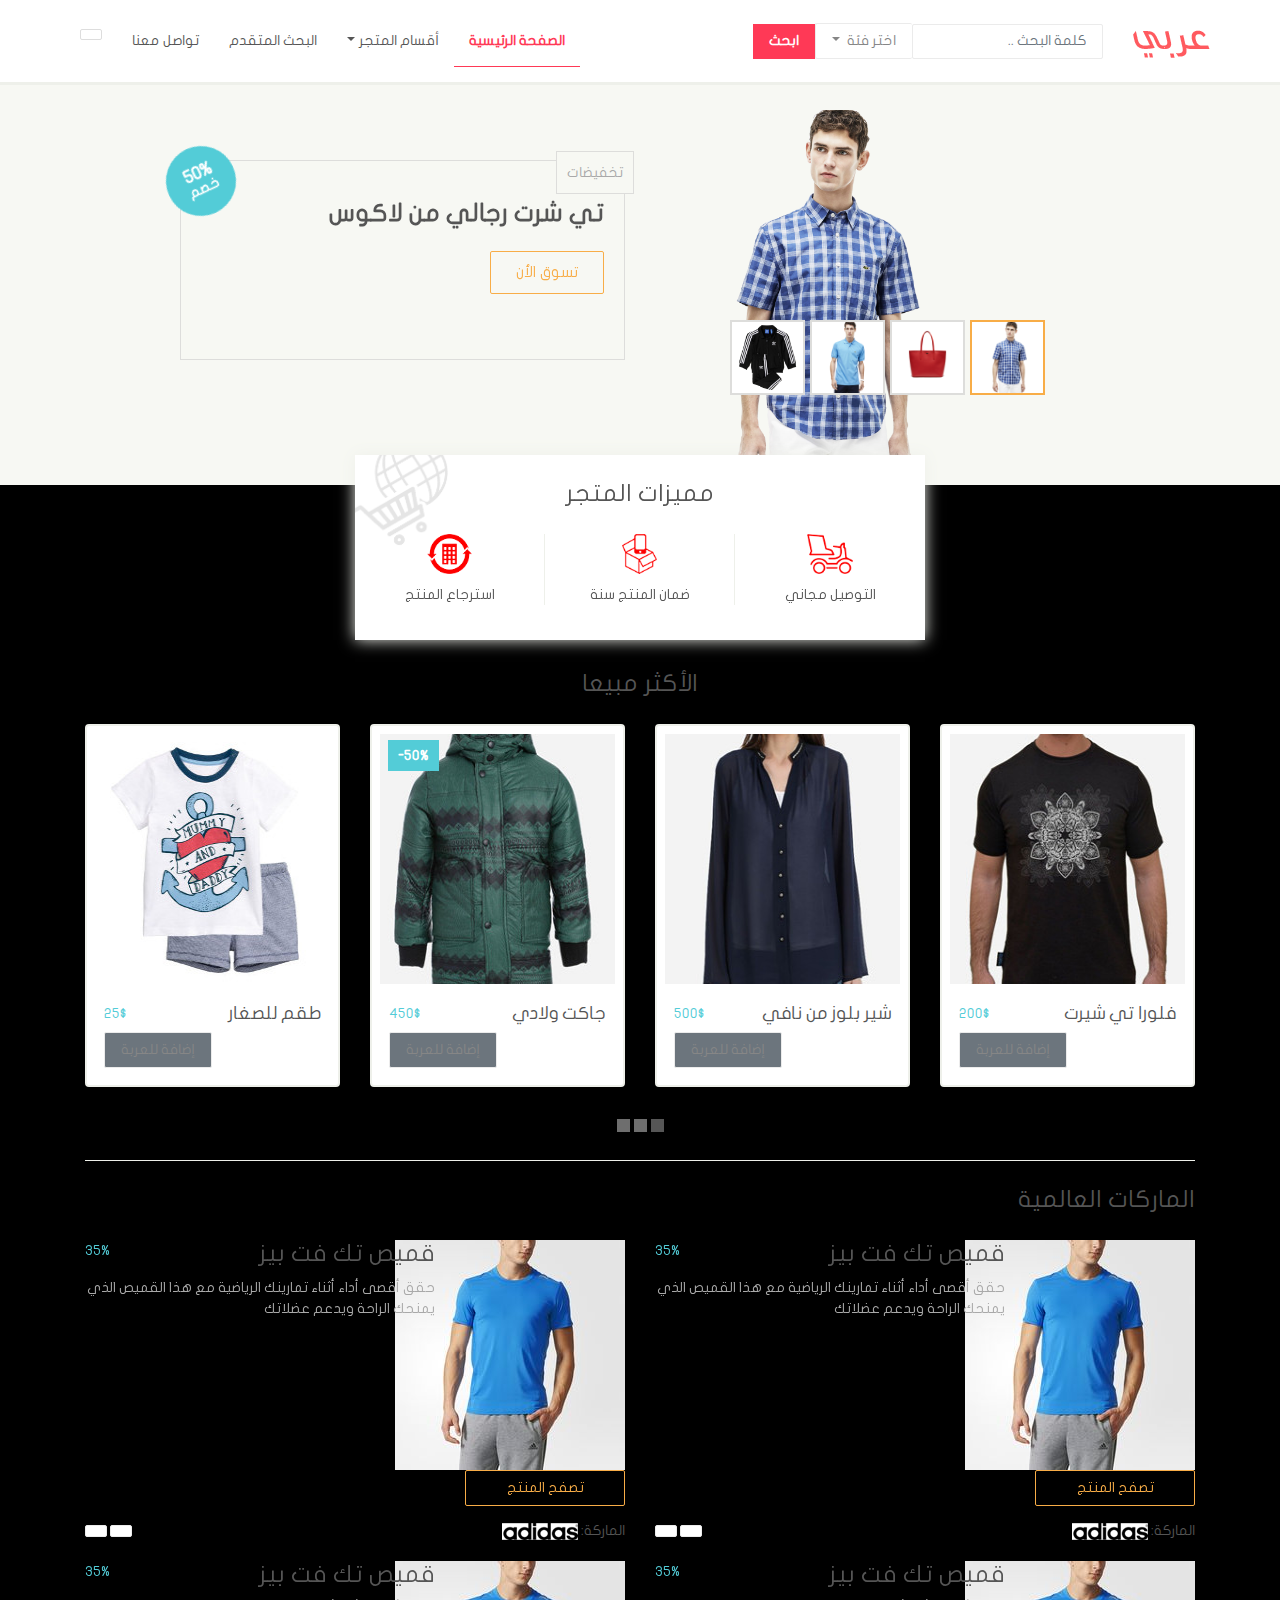
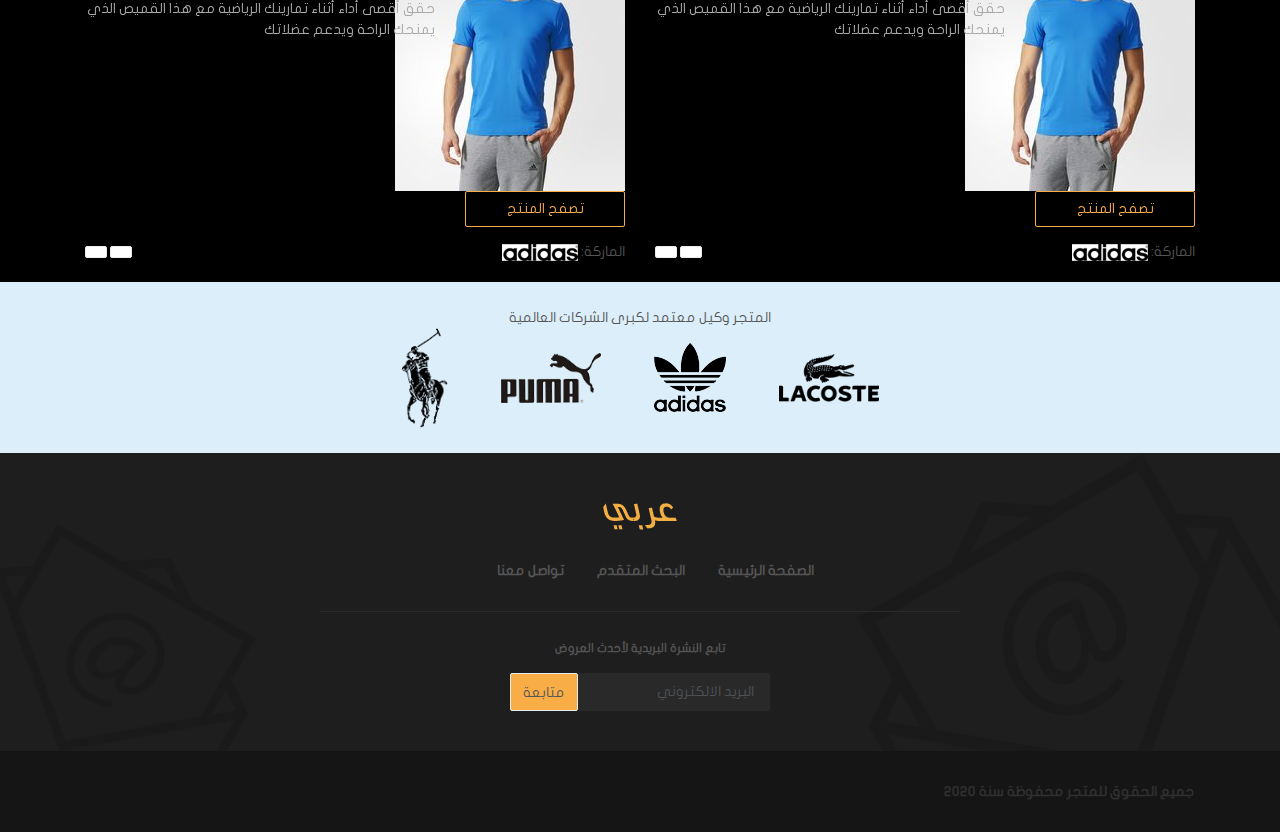
<file: index.html>
<!DOCTYPE html> <html lang="en" dir="rtl"> <head> <meta charset="UTF-8"> <meta http-equiv="X-UA-Compatible" content="IE=edge"> <meta name="viewport" content="width=device-width,initial-scale=1"> <title>متجر عربي</title> <script type="text/html" src="{require('index.js')}"></script> <script defer src="main.js"></script><link href="css/style.css" rel="stylesheet"></head> <body> <div class="container-fluid"> <div class="row"> <nav class="navbar custom-navbar navbar-expand-lg"> <div class="container"> <div class="navbar-header"> <button class="navbar-toggler btn btn-icon collapsed" data-toggle="collapse" data-target="#navbar-collapsed-menu"> <i class="fas fa-bars"></i> </button> <a href="./checkout.html" class="navbar-toggler btn btn-icon"> <i class="fas fa-shopping-cart"></i> </a> <a href="." class="navbar-brand"> <img src="images/logo.png" alt="متجر عربي"> </a> </div> <form class="form-inline" action="search.html" method="GET"> <input class="form-control custom-form-control" type="search" placeholder="كلمة البحث .."> <div class="dropdown categories"> <a class="nav-link dropdown-toggle custom-btn" href="#" id="navbarDropdown" role="button" data-toggle="dropdown" aria-expanded="false"> اختر فئة </a> <ul class="dropdown-menu dropdown-menu-right custom-dropdown-menu"> <li> <div class="checkbox"> <label> <input type="checkbox" name="search-category" value="men"> رجالي </label> </div> </li> <li> <div class="checkbox"> <label> <input type="checkbox" name="search-category" value="women"> نسائي </label> </div> </li> <li> <div class="checkbox"> <label> <input type="checkbox" name="search-category" value="kids"> أطفال </label> </div> </li> </ul> </div> <button class="btn search-btn" type="submit">ابحث</button> </form> <div class="collapse navbar-collapse" id="navbar-collapsed-menu"> <ul class="navbar-nav mr-auto"> <li class="nav-item active"> <a class="nav-link" href="./index.html">الصفحة الرئيسية</a> </li> <li class="nav-item dropdown"> <a class="nav-link dropdown-toggle" href="#" id="navbarDropdown" role="button" data-toggle="dropdown" aria-expanded="false">أقسام المتجر</a> <ul class="dropdown-menu custom-dropdown-menu dropdown-menu-right"> <li> <a class="dropdown-item" href="#">رجالي</a> </li> <li> <a class="dropdown-item" href="#">نسائي</a> </li> <li> <a class="dropdown-item" href="#">أطفال</a> </li> </ul> </li> <li class="nav-item"> <a class="nav-link" href="./search.html">البحث المتقدم</a> </li> <li class="nav-item"> <a class="nav-link" href="./contact.html">تواصل معنا</a> </li> <li class="d-none d-lg-block"> <a href="checkout.html" id="btn-shopping-cart" class="btn custom-btn btn-icon" title="عربة الشراء" data-toggle="tooltip" data-placement="bottom"> <i class="fas fa-shopping-cart"></i> </a> </li> </ul> </div> </div> </nav> </div> <div class="row carousel-row"> <div class="col-12"> <div id="carousel-featured" class="carousel slide" data-ride="carousel"> <div class="carousel-inner"> <div class="carousel-item active"> <div class="container"> <div class="row"> <div class="col-12 col-md-4 offset-lg-2 text-center"> <img src="images/lacoste_1.png" alt=" تي شيرت رجالي من لاكوس"> </div> <div class="col-12 col-lg-5 col-md-8"> <div class="product-details"> <div class="sale large"> 50% <span>خصم</span> </div> <div class="product-category">تخفيضات</div> <h1>تي شرت رجالي من لاكوس</h1> <a href="product.html" class="btn btn-lg custom-btn custom-btn-primary">تسوق الأن</a> </div> </div> </div> </div> </div> <div class="carousel-item"> <div class="container"> <div class="row"> <div class="col-12 col-md-4 offset-lg-2 text-center"> <img src="images/lacoste_2.png" alt="حقيبة شانتاكو نسائية"> </div> <div class="col-12 col-lg-5 col-md-8"> <div class="product-details"> <div class="product-category">نسائي</div> <h1>حقيبة شانتاكو نسائية</h1> <a href="product.html" class="btn btn-lg custom-btn custom-btn-primary">تسوق الأن</a> </div> </div> </div> </div> </div> <div class="carousel-item"> <div class="container"> <div class="row"> <div class="col-12 col-md-4 offset-lg-2 text-center"> <img src="images/lacoste_3.png" alt="تي شيرت بولو"> </div> <div class="col-12 col-lg-5 col-md-8"> <div class="product-details"> <div class="product-category">الأكثر مبيعا</div> <h1>تي شرت بولو</h1> <a href="product.html" class="btn btn-lg custom-btn custom-btn-primary">تسوق الأن</a> </div> </div> </div> </div> </div> <div class="carousel-item"> <div class="container"> <div class="row"> <div class="col12 col-md-4 offset-lg-2 text-center"> <img src="images/adidas_3.png" alt="بدلة فايربرد الرياضية"> </div> <div class="col-12 col-lg-5 col-md-8"> <div class="product-details"> <div class="product-category">أطفال</div> <h1>بدلة فايربر الرياضية</h1> <a href="product.html" class="btn btn-lg custom-btn custom-btn-primary">تسوق الأن</a> </div> </div> </div> </div> </div> </div> <div class="carousel-indicators custom-carousel-indicators-primary d-none d-md-block"> <img src="images/lacoste_1.png" alt="تي شيرت رجالي من لاكوست" data-target="#carousel-featured" data-slide-to="0" class="active"> <img src="images/lacoste_2.png" alt="حقيبة شاكنو نسائية" data-target="#carousel-featured" data-slide-to="1"> <img src="images/lacoste_3.png" alt="تي شيرت رجالي من بولو" data-target="#carousel-featured" data-slide-to="2"> <img src="images/adidas_3.png" alt="بدلة فايريد الرياضية" data-target="#carousel-featured" data-slide-to="3"> </div> <a href="#carousel-featuerd" class="carousel-control-prev" role="button" data-slide="prev"> <i class="fas fa-chevron-right fa-2x"></i> </a> <a href="#carousel-featuerd" class="carousel-control-next" role="button" data-slide="next"> <i class="fas fa-chevron-left fa-2x"></i> </a> </div> </div> </div> <div class="container"> <div class="row"> <div id="store-features" class="col-12 col-md-8 offset-md-2 col-lg-6 offset-lg-3"> <h3 class="text-center custom-heading"> مميزات المتجر </h3> <div class="row"> <div class="col-4 text-center feature"> <img src="images/feature_1.png" alt="التوصيل المجاني"> <div>التوصيل مجاني</div> </div> <div class="col-4 text-center feature"> <img src="images/feature_2.png" alt="ضمان المنتج سنة"> <div>ضمان المنتج سنة</div> </div> <div class="col-4 text-center feature"> <img src="images/feature_3.png" alt="استرجاع المنتج"> <div>استرجاع المنتج</div> </div> </div> </div> </div> </div> <div class="row"> <div class="container"> <h3 class="text-center custom-heading"> الأكثر مبيعا </h3> <div id="carousel-most-sold" class="carousel slide" data-ride="carousel"> <div class="carousel-inner"> <div class="carousel-item active"> <div class="row"> <div class="col-lg-3 col-md-4"> <div class="card custom-thumbnail"> <div class="overlay"> <button class="btn btn-secondary custom-btn add-cart-btn"> إضافة للعربة <i class="fas fa-cart-plus"></i> </button> </div> <img src="images/most_sold_2.jpg" width="200" height="300" alt="فلورا تي شيرت"> <div class="card-body"> <div class="clearfix"> <h4 class="float-right">فلورا تي شيرت</h4> <div class="price float-left"> 200$ </div> </div> <div class="rating"> <i class="fas fa-star active"></i> <i class="fas fa-star active"></i> <i class="fas fa-star active"></i> <i class="fas fa-star"></i> <i class="fas fa-star"></i> </div> <div class="clearfix"> <button class="float-left btn btn-secondary custom-btn add-cart-btn d-none d-lg-block"> إضافة للعربة <i class="fas fa-cart-plus"></i> </button> </div> </div> </div> </div> <div class="col-lg-3 col-md-4"> <div class="card custom-thumbnail"> <div class="overlay"> <button class="btn btn-secondary custom-btn add-cart-btn"> إضافة للعربة <i class="fas fa-cart-plus"></i> </button> </div> <img src="images/most_sold_1.jpg" width="200" height="300" alt="شير بلوز من نافي"> <div class="card-body"> <div class="clearfix"> <h4 class="float-right">شير بلوز من نافي</h4> <div class="price float-left"> 500$ </div> </div> <div class="rating"> <i class="fas fa-star active"></i> <i class="fas fa-star active"></i> <i class="fas fa-star active"></i> <i class="fas fa-star active"></i> <i class="fas fa-star"></i> </div> <div class="clearfix"> <button class="float-left btn btn-secondary custom-btn add-cart-btn d-none d-lg-block"> إضافة للعربة <i class="fas fa-cart-plus"></i> </button> </div> </div> </div> </div> <div class="col-lg-3 col-md-4"> <div class="card custom-thumbnail"> <div class="sale">50%</div> <div class="overlay"> <button class="btn btn-secondary custom-btn add-cart-btn"> إضافة للعربة <i class="fas fa-cart-plus"></i> </button> </div> <img src="images/most_sold_3.jpg" width="200" height="300" alt="جاكت ولادي"> <div class="card-body"> <div class="clearfix"> <h4 class="float-right">جاكت ولادي</h4> <div class="price float-left"> 450$ </div> </div> <div class="rating"> <i class="fas fa-star active"></i> <i class="fas fa-star active"></i> <i class="fas fa-star"></i> <i class="fas fa-star"></i> <i class="fas fa-star"></i> </div> <div class="clearfix"> <button class="float-left btn btn-secondary custom-btn add-cart-btn d-none d-lg-block"> إضافة للعربة <i class="fas fa-cart-plus"></i> </button> </div> </div> </div> </div> <div class="col-lg-3 col-md-4 d-none d-md-block"> <div class="card custom-thumbnail"> <div class="overlay"> <button class="btn btn-secondary custom-btn add-cart-btn"> إضافة للعربة <i class="fas fa-cart-plus"></i> </button> </div> <img src="images/hm_3.jpg" width="200" height="300" alt="طقم للصغار"> <div class="card-body"> <div class="clearfix"> <h4 class="float-right">طقم للصغار</h4> <div class="price float-left"> 25$ </div> </div> <div class="rating"> <i class="fas fa-star active"></i> <i class="fas fa-star"></i> <i class="fas fa-star"></i> <i class="fas fa-star"></i> <i class="fas fa-star"></i> </div> <div class="clearfix"> <button class="float-left btn btn-secondary custom-btn add-cart-btn d-none d-lg-block"> إضافة للعربة <i class="fas fa-cart-plus"></i> </button> </div> </div> </div> </div> </div> </div> <div class="carousel-item"> <div class="row"> <div class="col-lg-3 col-md-4"> <div class="card custom-thumbnail"> <div class="overlay"> <button class="btn btn-secondary custom-btn add-cart-btn"> إضافة للعربة <i class="fas fa-cart-plus"></i> </button> </div> <img src="images/puma_1.jpg" width="200" height="300" alt="حذاء سويدي رياضي"> <div class="card-body"> <div class="clearfix"> <h4 class="float-right">حذاء سويدي رياضي</h4> <div class="price float-left"> 75$ </div> </div> <div class="rating"> <i class="fas fa-star active"></i> <i class="fas fa-star active"></i> <i class="fas fa-star active"></i> <i class="fas fa-star"></i> <i class="fas fa-star"></i> </div> <div class="clearfix"> <button class="float-left btn btn-secondary custom-btn add-cart-btn d-none d-lg-block"> إضافة للعربة <i class="fas fa-cart-plus"></i> </button> </div> </div> </div> </div> <div class="col-lg-3 col-md-4"> <div class="card custom-thumbnail"> <div class="overlay"> <button class="btn btn-secondary custom-btn add-cart-btn"> إضافة للعربة <i class="fas fa-cart-plus"></i> </button> </div> <img src="images/adidas_4.jpg" width="200" height="300" alt="تي شيرت التيميت"> <div class="card-body"> <div class="clearfix"> <h4 class="float-right">تي شيرت التيميت </h4> <div class="price float-left"> 200$ </div> </div> <div class="rating"> <i class="fas fa-star active"></i> <i class="fas fa-star active"></i> <i class="fas fa-star active"></i> <i class="fas fa-star active"></i> <i class="fas fa-star"></i> </div> <div class="clearfix"> <button class="float-left btn btn-secondary custom-btn add-cart-btn d-none d-lg-block"> إضافة للعربة <i class="fas fa-cart-plus"></i> </button> </div> </div> </div> </div> <div class="col-lg-3 col-md-4"> <div class="card custom-thumbnail"> <div class="overlay"> <button class="btn btn-secondary custom-btn add-cart-btn"> إضافة للعربة <i class="fas fa-cart-plus"></i> </button> </div> <img src="images/lacoste_1.jpg" width="200" height="300" alt="تي شيرت رجالي "> <div class="card-body"> <div class="clearfix"> <h4 class="float-right">تي شيرت رجالي</h4> <div class="price float-left"> 50$ </div> </div> <div class="rating"> <i class="fas fa-star active"></i> <i class="fas fa-star active"></i> <i class="fas fa-star"></i> <i class="fas fa-star"></i> <i class="fas fa-star"></i> </div> <div class="clearfix"> <button class="float-left btn btn-secondary custom-btn add-cart-btn d-none d-lg-block"> إضافة للعربة <i class="fas fa-cart-plus"></i> </button> </div> </div> </div> </div> <div class="col-lg-3 col-md-4 d-none d-md-block"> <div class="card custom-thumbnail"> <div class="overlay"> <button class="btn btn-secondary custom-btn add-cart-btn"> إضافة للعربة <i class="fas fa-cart-plus"></i> </button> </div> <img src="images/hm_2.jpg" width="200" height="300" alt="توب بناتي مرقش"> <div class="card-body"> <div class="clearfix"> <h4 class="float-right">توب بناتي مرقش</h4> <div class="price float-left"> 20$ </div> </div> <div class="rating"> <i class="fas fa-star active"></i> <i class="fas fa-star"></i> <i class="fas fa-star"></i> <i class="fas fa-star"></i> <i class="fas fa-star"></i> </div> <div class="clearfix"> <button class="float-left btn btn-secondary custom-btn add-cart-btn d-none d-lg-block"> إضافة للعربة <i class="fas fa-cart-plus"></i> </button> </div> </div> </div> </div> </div> </div> <div class="carousel-item"> <div class="row"> <div class="col-lg-3 col-md-4"> <div class="card custom-thumbnail"> <div class="overlay"> <button class="btn btn-secondary custom-btn add-cart-btn"> إضافة للعربة <i class="fas fa-cart-plus"></i> </button> </div> <img src="images/polo_2.jpg" width="200" height="300" alt="قميص سترتش فت"> <div class="card-body"> <div class="clearfix"> <h4 class="float-right">قميص شترتش فت</h4> <div class="price float-left"> 100$ </div> </div> <div class="rating"> <i class="fas fa-star active"></i> <i class="fas fa-star active"></i> <i class="fas fa-star active"></i> <i class="fas fa-star"></i> <i class="fas fa-star"></i> </div> <div class="clearfix"> <button class="float-left btn btn-secondary custom-btn add-cart-btn d-none d-lg-block"> إضافة للعربة <i class="fas fa-cart-plus"></i> </button> </div> </div> </div> </div> <div class="col-lg-3 col-md-4"> <div class="card custom-thumbnail"> <div class="overlay"> <button class="btn btn-secondary custom-btn add-cart-btn"> إضافة للعربة <i class="fas fa-cart-plus"></i> </button> </div> <img src="images/adidas_2.jpg" width="200" height="300" alt="حذاء بيور بوست"> <div class="card-body"> <div class="clearfix"> <h4 class="float-right">حذاء بيور بوست</h4> <div class="price float-left"> 150$ </div> </div> <div class="rating"> <i class="fas fa-star active"></i> <i class="fas fa-star active"></i> <i class="fas fa-star active"></i> <i class="fas fa-star active"></i> <i class="fas fa-star"></i> </div> <div class="clearfix"> <button class="float-left btn btn-secondary custom-btn add-cart-btn d-none d-lg-block"> إضافة للعربة <i class="fas fa-cart-plus"></i> </button> </div> </div> </div> </div> <div class="col-lg-3 col-md-4"> <div class="card custom-thumbnail"> <div class="overlay"> <button class="btn btn-secondary custom-btn add-cart-btn"> إضافة للعربة <i class="fas fa-cart-plus"></i> </button> </div> <img src="images/polo_1.jpg" width="200" height="300" alt="قميص سليم فت"> <div class="card-body"> <div class="clearfix"> <h4 class="float-right">قميص سليم فت</h4> <div class="price float-left"> 85$ </div> </div> <div class="rating"> <i class="fas fa-star active"></i> <i class="fas fa-star active"></i> <i class="fas fa-star"></i> <i class="fas fa-star"></i> <i class="fas fa-star"></i> </div> <div class="clearfix"> <button class="float-left btn btn-secondary custom-btn add-cart-btn d-none d-lg-block"> إضافة للعربة <i class="fas fa-cart-plus"></i> </button> </div> </div> </div> </div> <div class="col-lg-3 col-md-4 d-none d-md-block"> <div class="card custom-thumbnail"> <div class="overlay"> <button class="btn btn-secondary custom-btn add-cart-btn"> إضافة للعربة <i class="fas fa-cart-plus"></i> </button> </div> <img src="images/lacoste_2.jpg" width="200" height="300" alt="حقيبة شانتاكو"> <div class="card-body"> <div class="clearfix"> <h4 class="float-right">حقيبة شانتاكو</h4> <div class="price float-left"> 200$ </div> </div> <div class="rating"> <i class="fas fa-star active"></i> <i class="fas fa-star"></i> <i class="fas fa-star"></i> <i class="fas fa-star"></i> <i class="fas fa-star"></i> </div> <div class="clearfix"> <button class="float-left btn btn-secondary custom-btn add-cart-btn d-none d-lg-block"> إضافة للعربة <i class="fas fa-cart-plus"></i> </button> </div> </div> </div> </div> </div> </div> </div> <ol class="carousel-indicators custom-carousel-indicators"> <li data-target="#carousel-most-sold" data-slide-to="0" class="active"></li> <li data-target="#carousel-most-sold" data-slide-to="1"></li> <li data-target="#carousel-most-sold" data-slide-to="2"></li> </ol> </div> </div> </div> <div id="row-brands"> <div class="container"> <h3 class="custom-heading"> الماركات العالمية </h3> <div class="row"> <div class="col-12 col-md-6 brand-products"> <div class="custom-pane"> <div id="carousel-brand-adidas" class="carousel slide" data-slide="carousel"> <div class="carousel-inner"> <div class="carousel-item active"> <div class="row"> <div class="col-lg-4"> <img src="images/adidas_1.jpg" alt="قميص تك فت بيز" class="product-image d-none d-lg-block"> <a href="product.html" class="btn custom-btn custom-btn-primary btn-block"> تصفح المنتج </a> </div> <div class="col-lg-8 product-details"> <div class="clearfix"> <div class="float-right"> <h4>قميص تك فت بيز</h4> </div> <div class="float-left price"> 35% </div> </div> <p class="custom-text-muted"> حقق أقصى أداء أثناء تمارينك الرياضية مع هذا القميص الذي يمنحك الراحة ويدعم عضلاتك </p> <div class="rating"> <i class="fas fa-star active"></i> <i class="fas fa-star active"></i> <i class="fas fa-star"></i> <i class="fas fa-star"></i> <i class="fas fa-star"></i> </div> <div class="col-12 d-lg-none"> <a href="prouduct.html" class="btn custom-btn-primary btn-block">تصفح المنتج</a> </div> </div> </div> </div> <div class="carousel-item"> <div class="row"> <div class="col-lg-4"> <img src="images/adidas_2.jpg" alt="حذا بيور بوست الرياضي" class="product-image"> <a href="product.html" class="btn custom-btn custom-btn-primary btn-block"> تصفح المنتج </a> </div> <div class="col-lg-8 product-details"> <div class="clearfix"> <div class="float-right"> <h4>حذاء بيور بوست الرياضي</h4> </div> <div class="float-left price"> 35% </div> </div> <p class="custom-text-muted"> جرب شعور الخفة واجر بأقصى سرعة مع حذاء بيور بوست الرياضي من Adidas </p> <div class="rating"> <i class="fas fa-star active"></i> <i class="fas fa-star active"></i> <i class="fas fa-star"></i> <i class="fas fa-star"></i> <i class="fas fa-star"></i> </div> <div class="col-12 d-lg-none"> <a href="prouduct.html" class="btn custom-btn-primary btn-block">تصفح المنتج</a> </div> </div> </div> </div> </div> <div class="brand-nav"> <div class="clearfix"> <div class="float-right"> <div class="brand-text"> الماركة: </div> <img src="images/adidas_small.png" alt="Adidas"> </div> <div class="float-left"> <button class="btn custom-arrow-btn" data-target="#carousel-brand-adidas" data-slide="prev"> <i class="fas fa-chevron-right"></i> </button> <button class="btn custom-arrow-btn" data-target="#carousel-brand-adidas" data-slide="next"> <i class="fas fa-chevron-left"></i> </button> </div> </div> </div> </div> </div> </div> <div class="col-12 col-md-6 brand-products"> <div class="custom-pane"> <div id="carousel-brand-adidas" class="carousel slide" data-slide="carousel"> <div class="carousel-inner"> <div class="carousel-item active"> <div class="row"> <div class="col-lg-4"> <img src="images/adidas_1.jpg" alt="قميص تك فت بيز" class="product-image"> <a href="product.html" class="btn custom-btn custom-btn-primary btn-block"> تصفح المنتج </a> </div> <div class="col-lg-8 product-details"> <div class="clearfix"> <div class="float-right"> <h4>قميص تك فت بيز</h4> </div> <div class="float-left price"> 35% </div> </div> <p class="custom-text-muted"> حقق أقصى أداء أثناء تمارينك الرياضية مع هذا القميص الذي يمنحك الراحة ويدعم عضلاتك </p> <div class="rating"> <i class="fas fa-star active"></i> <i class="fas fa-star active"></i> <i class="fas fa-star"></i> <i class="fas fa-star"></i> <i class="fas fa-star"></i> </div> <div class="col-12 d-lg-none"> <a href="prouduct.html" class="btn custom-btn-primary btn-block">تصفح المنتج</a> </div> </div> </div> </div> <div class="carousel-item"> <div class="row"> <div class="col-lg-4"> <img src="images/adidas_2.jpg" alt="حذا بيور بوست الرياضي" class="product-image"> <a href="product.html" class="btn custom-btn custom-btn-primary btn-block"> تصفح المنتج </a> </div> <div class="col-lg-8 product-details"> <div class="clearfix"> <div class="float-right"> <h4>حذاء بيور بوست الرياضي</h4> </div> <div class="float-left price"> 35% </div> </div> <p class="custom-text-muted"> جرب شعور الخفة واجر بأقصى سرعة مع حذاء بيور بوست الرياضي من Adidas </p> <div class="rating"> <i class="fas fa-star active"></i> <i class="fas fa-star active"></i> <i class="fas fa-star"></i> <i class="fas fa-star"></i> <i class="fas fa-star"></i> </div> <div class="col-12 d-lg-none"> <a href="prouduct.html" class="btn custom-btn-primary btn-block">تصفح المنتج</a> </div> </div> </div> </div> </div> <div class="brand-nav"> <div class="clearfix"> <div class="float-right"> <div class="brand-text"> الماركة: </div> <img src="images/adidas_small.png" alt="Adidas"> </div> <div class="float-left"> <button class="btn custom-arrow-btn" data-target="#carousel-brand-adidas" data-slide="prev"> <i class="fas fa-chevron-right"></i> </button> <button class="btn custom-arrow-btn" data-target="#carousel-brand-adidas" data-slide="next"> <i class="fas fa-chevron-left"></i> </button> </div> </div> </div> </div> </div> </div> <div class="col-12 col-md-6 brand-products"> <div class="custom-pane"> <div id="carousel-brand-adidas" class="carousel slide" data-slide="carousel"> <div class="carousel-inner"> <div class="carousel-item active"> <div class="row"> <div class="col-lg-4"> <img src="images/adidas_1.jpg" alt="قميص تك فت بيز" class="product-image"> <a href="product.html" class="btn custom-btn custom-btn-primary btn-block"> تصفح المنتج </a> </div> <div class="col-lg-8 product-details"> <div class="clearfix"> <div class="float-right"> <h4>قميص تك فت بيز</h4> </div> <div class="float-left price"> 35% </div> </div> <p class="custom-text-muted"> حقق أقصى أداء أثناء تمارينك الرياضية مع هذا القميص الذي يمنحك الراحة ويدعم عضلاتك </p> <div class="rating"> <i class="fas fa-star active"></i> <i class="fas fa-star active"></i> <i class="fas fa-star"></i> <i class="fas fa-star"></i> <i class="fas fa-star"></i> </div> <div class="col-12 d-lg-none"> <a href="prouduct.html" class="btn custom-btn-primary btn-block">تصفح المنتج</a> </div> </div> </div> </div> <div class="carousel-item"> <div class="row"> <div class="col-lg-4"> <img src="images/adidas_2.jpg" alt="حذا بيور بوست الرياضي" class="product-image"> <a href="product.html" class="btn custom-btn custom-btn-primary btn-block"> تصفح المنتج </a> </div> <div class="col-lg-8 product-details"> <div class="clearfix"> <div class="float-right"> <h4>حذاء بيور بوست الرياضي</h4> </div> <div class="float-left price"> 35% </div> </div> <p class="custom-text-muted"> جرب شعور الخفة واجر بأقصى سرعة مع حذاء بيور بوست الرياضي من Adidas </p> <div class="rating"> <i class="fas fa-star active"></i> <i class="fas fa-star active"></i> <i class="fas fa-star"></i> <i class="fas fa-star"></i> <i class="fas fa-star"></i> </div> <div class="col-12 d-lg-none"> <a href="prouduct.html" class="btn custom-btn-primary btn-block">تصفح المنتج</a> </div> </div> </div> </div> </div> <div class="brand-nav"> <div class="clearfix"> <div class="float-right"> <div class="brand-text"> الماركة: </div> <img src="images/adidas_small.png" alt="Adidas"> </div> <div class="float-left"> <button class="btn custom-arrow-btn" data-target="#carousel-brand-adidas" data-slide="prev"> <i class="fas fa-chevron-right"></i> </button> <button class="btn custom-arrow-btn" data-target="#carousel-brand-adidas" data-slide="next"> <i class="fas fa-chevron-left"></i> </button> </div> </div> </div> </div> </div> </div> <div class="col-12 col-md-6 brand-products"> <div class="custom-pane"> <div id="carousel-brand-adidas" class="carousel slide" data-slide="carousel"> <div class="carousel-inner"> <div class="carousel-item active"> <div class="row"> <div class="col-lg-4"> <img src="images/adidas_1.jpg" alt="قميص تك فت بيز" class="product-image"> <a href="product.html" class="btn custom-btn custom-btn-primary btn-block"> تصفح المنتج </a> </div> <div class="col-lg-8 product-details"> <div class="clearfix"> <div class="float-right"> <h4>قميص تك فت بيز</h4> </div> <div class="float-left price"> 35% </div> </div> <p class="custom-text-muted"> حقق أقصى أداء أثناء تمارينك الرياضية مع هذا القميص الذي يمنحك الراحة ويدعم عضلاتك </p> <div class="rating"> <i class="fas fa-star active"></i> <i class="fas fa-star active"></i> <i class="fas fa-star"></i> <i class="fas fa-star"></i> <i class="fas fa-star"></i> </div> <div class="col-12 d-lg-none"> <a href="prouduct.html" class="btn custom-btn-primary btn-block">تصفح المنتج</a> </div> </div> </div> </div> <div class="carousel-item"> <div class="row"> <div class="col-lg-4"> <img src="images/adidas_2.jpg" alt="حذا بيور بوست الرياضي" class="product-image"> <a href="product.html" class="btn custom-btn custom-btn-primary btn-block"> تصفح المنتج </a> </div> <div class="col-lg-8 product-details"> <div class="clearfix"> <div class="float-right"> <h4>حذاء بيور بوست الرياضي</h4> </div> <div class="float-left price"> 35% </div> </div> <p class="custom-text-muted"> جرب شعور الخفة واجر بأقصى سرعة مع حذاء بيور بوست الرياضي من Adidas </p> <div class="rating"> <i class="fas fa-star active"></i> <i class="fas fa-star active"></i> <i class="fas fa-star"></i> <i class="fas fa-star"></i> <i class="fas fa-star"></i> </div> <div class="col-12 d-lg-none"> <a href="prouduct.html" class="btn custom-btn-primary btn-block">تصفح المنتج</a> </div> </div> </div> </div> </div> <div class="brand-nav"> <div class="clearfix"> <div class="float-right"> <div class="brand-text"> الماركة: </div> <img src="images/adidas_small.png" alt="Adidas"> </div> <div class="float-left"> <button class="btn custom-arrow-btn" data-target="#carousel-brand-adidas" data-slide="prev"> <i class="fas fa-chevron-right"></i> </button> <button class="btn custom-arrow-btn" data-target="#carousel-brand-adidas" data-slide="next"> <i class="fas fa-chevron-left"></i> </button> </div> </div> </div> </div> </div> </div> </div> </div> </div> <div id="footer" class="row"> <div id="brand-logos" class="col-12 text-center"> <span>المتجر وكيل معتمد لكبرى الشركات العالمية</span> <div class="img-container"> <img src="images/lacoste.png" alt="Lacost"> <img src="images/adidas.png" alt="Adidas"> <img src="images/puma.png" alt="Puma"> <img src="images/polo.png" alt="Polo"> </div> </div> <div id="footer-nav" class="col-12 text-center"> <div class="footer-logo"> <a href="./"> <img src="images/logo_footer.png" alt="عربي"> </a> </div> <div id="footer-nav-links" class="col-12 d-none d-md-block"> <a href=".">الصفحة الرئيسية</a> <a href="search.html">البحث المتقدم</a> <a href="contact.html">تواصل معنا</a> </div> <div id="newsletter" class="col-md-6 offset-md-3"> <form> <label for="footer-email"> تابع النشرة البريدية لأحدث العروض </label> <br> <div class="input-group"> <input type="email" class="form-control custom-form-control" placeholder="البريد الالكتروني" name="email" required> <button type="submit" class="btn custom-btn btn-primary"> متابعة </button> </div> </form> </div> </div> <div id="footer-copyright-social" class="col-12"> <div class="container"> <div class="clearfix"> <div id="copyright" class="float-right"> جميع الحقوق للمتجر محفوظة سنة 2020 </div> <div id="social-icons" class="float-left"> <a href="https://www.facebook.com"> <i class="fab fa-facebook-square fa-lg"></i> </a> <a href="https://www.twitter.com"> <i class="fab fa-twitter-square fa-lg"></i> </a> <a href="https://www.instagram.com"> <i class="fab fa-instagram fa-lg"></i> </a> </div> </div> </div> </div> </div> </div> </body> </html>
</file>
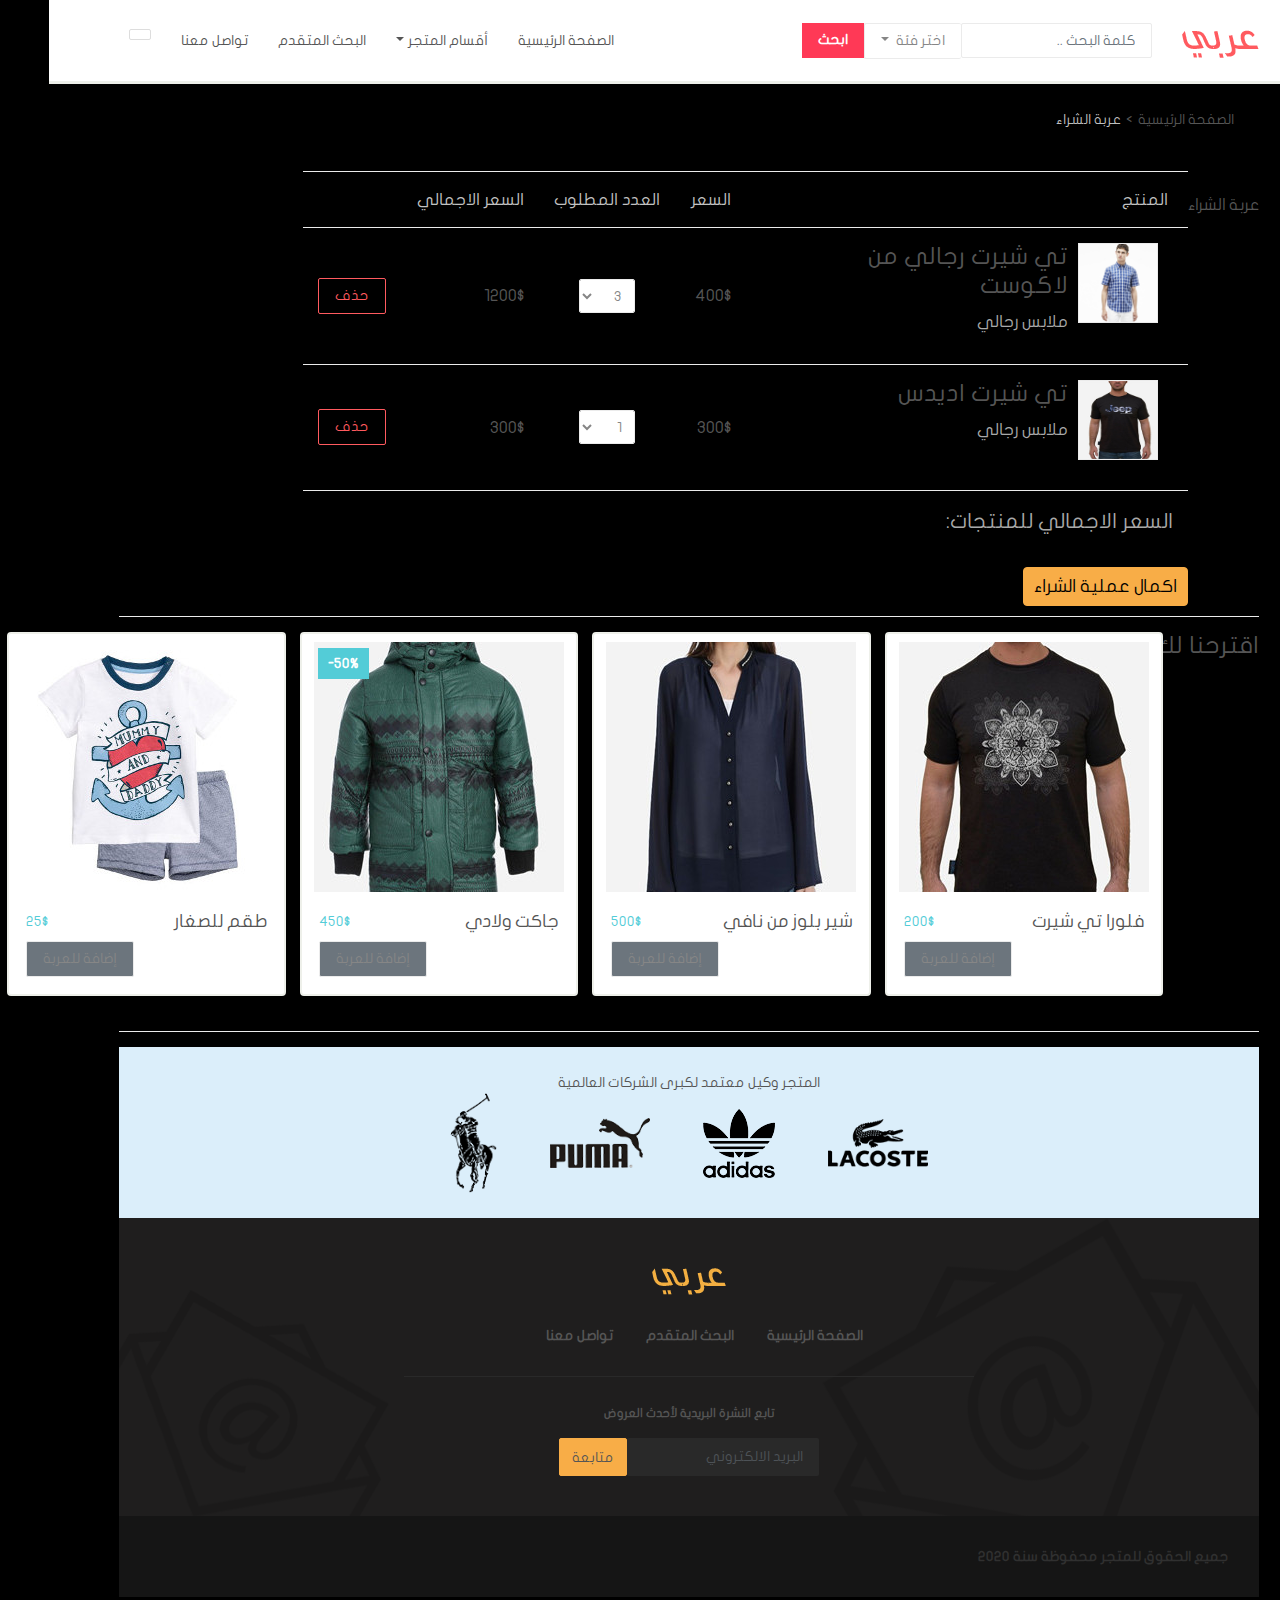
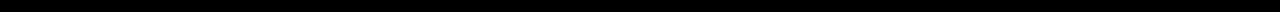
<file: checkout.html>
<!DOCTYPE html> <html lang="en"> <head> <meta charset="UTF-8"> <meta http-equiv="X-UA-Compatible" content="IE=edge"> <meta name="viewport" content="width=device-width,initial-scale=1"> <title>متجر عربي | صفحة الشراء </title> <script type="text/html" src="{require('index.js')}"></script> <script defer src="main.js"></script><link href="css/style.css" rel="stylesheet"></head> <body> <div class="container-fluid"> <div class="row"> <nav class="navbar custom-navbar navbar-expand-lg"> <div class="container"> <div class="navbar-header"> <button class="navbar-toggler btn btn-icon collapsed" data-toggle="collapse" data-target="#navbar-collapsed-menu"> <i class="fas fa-bars"></i> </button> <a href="./checkout.html" class="navbar-toggler btn btn-icon"> <i class="fas fa-shopping-cart"></i> </a> <a href="." class="navbar-brand"> <img src="images/logo.png" alt="متجر عربي"> </a> </div> <form class="form-inline"> <input class="form-control custom-form-control" type="search" placeholder="كلمة البحث .."> <div class="dropdown categories"> <a class="nav-link dropdown-toggle custom-btn" href="#" id="navbarDropdown" role="button" data-toggle="dropdown" aria-expanded="false"> اختر فئة </a> <ul class="dropdown-menu dropdown-menu-right custom-dropdown-menu"> <li> <div class="checkbox"> <label> <input type="checkbox" name="search-category" value="men"> رجالي </label> </div> </li> <li> <div class="checkbox"> <label> <input type="checkbox" name="search-category" value="women"> نسائي </label> </div> </li> <li> <div class="checkbox"> <label> <input type="checkbox" name="search-category" value="kids"> أطفال </label> </div> </li> </ul> </div> <button class="btn search-btn" type="submit">ابحث</button> </form> <div class="collapse navbar-collapse" id="navbar-collapsed-menu"> <ul class="navbar-nav mr-auto"> <li class="nav-item"> <a class="nav-link" href="./index.html">الصفحة الرئيسية</a> </li> <li class="nav-item dropdown"> <a class="nav-link dropdown-toggle" href="#" id="navbarDropdown" role="button" data-toggle="dropdown" aria-expanded="false">أقسام المتجر</a> <ul class="dropdown-menu custom-dropdown-menu dropdown-menu-right"> <li> <a class="dropdown-item" href="#">رجالي</a> </li> <li> <a class="dropdown-item" href="#">نسائي</a> </li> <li> <a class="dropdown-item" href="#">أطفال</a> </li> </ul> </li> <li class="nav-item"> <a class="nav-link" href="./search.html">البحث المتقدم</a> </li> <li class="nav-item"> <a class="nav-link" href="./contact.html">تواصل معنا</a> </li> <li class="d-none d-lg-block"> <a href="checkout.html" id="btn-shopping-cart" class="btn custom-btn btn-icon" title="عربة الشراء" data-toggle="tooltip" data-placement="bottom"> <i class="fas fa-shopping-cart"></i> </a> </li> </ul> </div> </div> </nav> </div> <div class="container"> <div class="row"> <ol class="breadcrumb custom-breadcrumb"> <li> <a href=".">الصفحة الرئيسية</a> </li> <li class="active">عربة الشراء</li> </ol> </div> <div class="borders-between"> <div class="row"> <h1 class="custom-heading">عربة الشراء</h1> <form id="form-checkout" action="payment.html" method="get"> <table class="custom-table"> <thead> <tr> <th>المنتج</th> <th>السعر</th> <th>العدد المطلوب</th> <th class="hide-on-small">السعر الاجمالي</th> <th></th> </tr> </thead> <tbody> <tr data-product-info data-product-price="400"> <td> <div class="media custom-media"> <img src="images/lacoste_1.jpg" alt="تي شيرت رجالي من لاكوست" class="d-none d-md-block"> <div class="media-body"> <h4>تي شيرت رجالي من لاكوست</h4> <div class="custom-text-muted"> ملابس رجالي </div> </div> </div> </td> <td>400$</td> <td> <input name="product" type="hidden" value="تي شيرت رجالي من لاكوست"> <select name="quantity1" class="form-control custom-form-control quantity" data-product-quantity> <option value="1">1</option> <option value="2">2</option> <option value="3" selected="selected">3</option> </select> </td> <td class="total-price-for-product hide-on-small"> 1200$ </td> <td> <button class="btn btn-danger custom-btn custom-btn-danger" data-remove-from-cart> <span class="d-none d-md-block"> حذف</span> <i class="far fa-trash-alt d-block d-md-none"></i> </button> </td> </tr> <tr data-product-info data-product-price="300"> <td> <div class="media custom-media"> <img src="images/tshirt.jpg" alt="تي شيرت اديدس" class="d-none d-md-block"> <div class="media-body"> <h4>تي شيرت اديدس</h4> <div class="custom-text-muted"> ملابس رجالي </div> </div> </div> </td> <td>300$</td> <td> <input name="product" type="hidden" value="تي شيرت اديدس"> <select name="quantity2" class="form-control custom-form-control quantity" data-product-quantity> <option value="1">1</option> <option value="2">2</option> <option value="3">3</option> </select> </td> <td class="total-price-for-product hide-on-small">300$</td> <td> <button class="btn btn-danger custom-btn custom-btn-danger" data-remove-from-cart> <span class="d-none d-md-block"> حذف</span> <i class="far fa-trash-alt d-block d-md-none"></i> </button> </td> </tr> </tbody> <tfoot> <tr> <td colspan="5" class="total-price"> <span class="custom-text-muted"> <span class="custom-text-muted"> السعر الاجمالي للمنتجات: </span> <span id="total-price-for-all-product">1500</span> دولار </span> </td> </tr> </tfoot> </table> <button type="submit" class="btn custom-btn-primary2 custom-btn-with-icon"> <span> اكمال عملية الشراء <i class="fas fa-dollar-sign"></i> </span> </button> </form> </div> <div class="row suggestions"> <h3 class="custom-heading col-cm-12"> اقترحنا لك </h3> <div class="carousel-item active"> <div class="row"> <div class="col-lg-3 col-md-4"> <div class="card custom-thumbnail"> <div class="overlay"> <button class="btn btn-secondary custom-btn add-cart-btn"> إضافة للعربة <i class="fas fa-cart-plus"></i> </button> </div> <img src="images/most_sold_2.jpg" width="200" height="300" alt="فلورا تي شيرت"> <div class="card-body"> <div class="clearfix"> <h4 class="float-right">فلورا تي شيرت</h4> <div class="price float-left"> 200$ </div> </div> <div class="rating"> <i class="fas fa-star active"></i> <i class="fas fa-star active"></i> <i class="fas fa-star active"></i> <i class="fas fa-star"></i> <i class="fas fa-star"></i> </div> <div class="clearfix"> <button class="float-left btn btn-secondary custom-btn add-cart-btn d-none d-lg-block"> إضافة للعربة <i class="fas fa-cart-plus"></i> </button> </div> </div> </div> </div> <div class="col-lg-3 col-md-4"> <div class="card custom-thumbnail"> <div class="overlay"> <button class="btn btn-secondary custom-btn add-cart-btn"> إضافة للعربة <i class="fas fa-cart-plus"></i> </button> </div> <img src="images/most_sold_1.jpg" width="200" height="300" alt="شير بلوز من نافي"> <div class="card-body"> <div class="clearfix"> <h4 class="float-right">شير بلوز من نافي</h4> <div class="price float-left"> 500$ </div> </div> <div class="rating"> <i class="fas fa-star active"></i> <i class="fas fa-star active"></i> <i class="fas fa-star active"></i> <i class="fas fa-star active"></i> <i class="fas fa-star"></i> </div> <div class="clearfix"> <button class="float-left btn btn-secondary custom-btn add-cart-btn d-none d-lg-block"> إضافة للعربة <i class="fas fa-cart-plus"></i> </button> </div> </div> </div> </div> <div class="col-lg-3 col-md-4"> <div class="card custom-thumbnail"> <div class="sale">50%</div> <div class="overlay"> <button class="btn btn-secondary custom-btn add-cart-btn"> إضافة للعربة <i class="fas fa-cart-plus"></i> </button> </div> <img src="images/most_sold_3.jpg" width="200" height="300" alt="جاكت ولادي"> <div class="card-body"> <div class="clearfix"> <h4 class="float-right">جاكت ولادي</h4> <div class="price float-left"> 450$ </div> </div> <div class="rating"> <i class="fas fa-star active"></i> <i class="fas fa-star active"></i> <i class="fas fa-star"></i> <i class="fas fa-star"></i> <i class="fas fa-star"></i> </div> <div class="clearfix"> <button class="float-left btn btn-secondary custom-btn add-cart-btn d-none d-lg-block"> إضافة للعربة <i class="fas fa-cart-plus"></i> </button> </div> </div> </div> </div> <div class="col-lg-3 col-md-4 d-none d-md-block"> <div class="card custom-thumbnail"> <div class="overlay"> <button class="btn btn-secondary custom-btn add-cart-btn"> إضافة للعربة <i class="fas fa-cart-plus"></i> </button> </div> <img src="images/hm_3.jpg" width="200" height="300" alt="طقم للصغار"> <div class="card-body"> <div class="clearfix"> <h4 class="float-right">طقم للصغار</h4> <div class="price float-left"> 25$ </div> </div> <div class="rating"> <i class="fas fa-star active"></i> <i class="fas fa-star"></i> <i class="fas fa-star"></i> <i class="fas fa-star"></i> <i class="fas fa-star"></i> </div> <div class="clearfix"> <button class="float-left btn btn-secondary custom-btn add-cart-btn d-none d-lg-block"> إضافة للعربة <i class="fas fa-cart-plus"></i> </button> </div> </div> </div> </div> </div> </div> </div> <div id="footer" class="row"> <div id="brand-logos" class="col-12 text-center"> <span>المتجر وكيل معتمد لكبرى الشركات العالمية</span> <div class="img-container"> <img src="images/lacoste.png" alt="Lacost"> <img src="images/adidas.png" alt="Adidas"> <img src="images/puma.png" alt="Puma"> <img src="images/polo.png" alt="Polo"> </div> </div> <div id="footer-nav" class="col-12 text-center"> <div class="footer-logo"> <a href="./"> <img src="images/logo_footer.png" alt="عربي"> </a> </div> <div id="footer-nav-links" class="col-12 d-none d-md-block"> <a href=".">الصفحة الرئيسية</a> <a href="search.html">البحث المتقدم</a> <a href="contact.html">تواصل معنا</a> </div> <div id="newsletter" class="col-md-6 offset-md-3"> <form> <label for="footer-email"> تابع النشرة البريدية لأحدث العروض </label> <br> <div class="input-group"> <input type="email" class="form-control custom-form-control" placeholder="البريد الالكتروني" name="email" required> <button type="submit" class="btn custom-btn custom-btn-primary2"> متابعة </button> </div> </form> </div> </div> <div id="footer-copyright-social" class="col-12"> <div class="container"> <div class="clearfix"> <div id="copyright" class="float-right"> جميع الحقوق للمتجر محفوظة سنة 2020 </div> <div id="social-icons" class="float-left"> <a href="https://www.facebook.com"> <i class="fab fa-facebook-square fa-lg"></i> </a> <a href="https://www.twitter.com"> <i class="fab fa-twitter-square fa-lg"></i> </a> <a href="https://www.instagram.com"> <i class="fab fa-instagram fa-lg"></i> </a> </div> </div> </div> </div> </div> </div></div></div></body> </html>
</file>
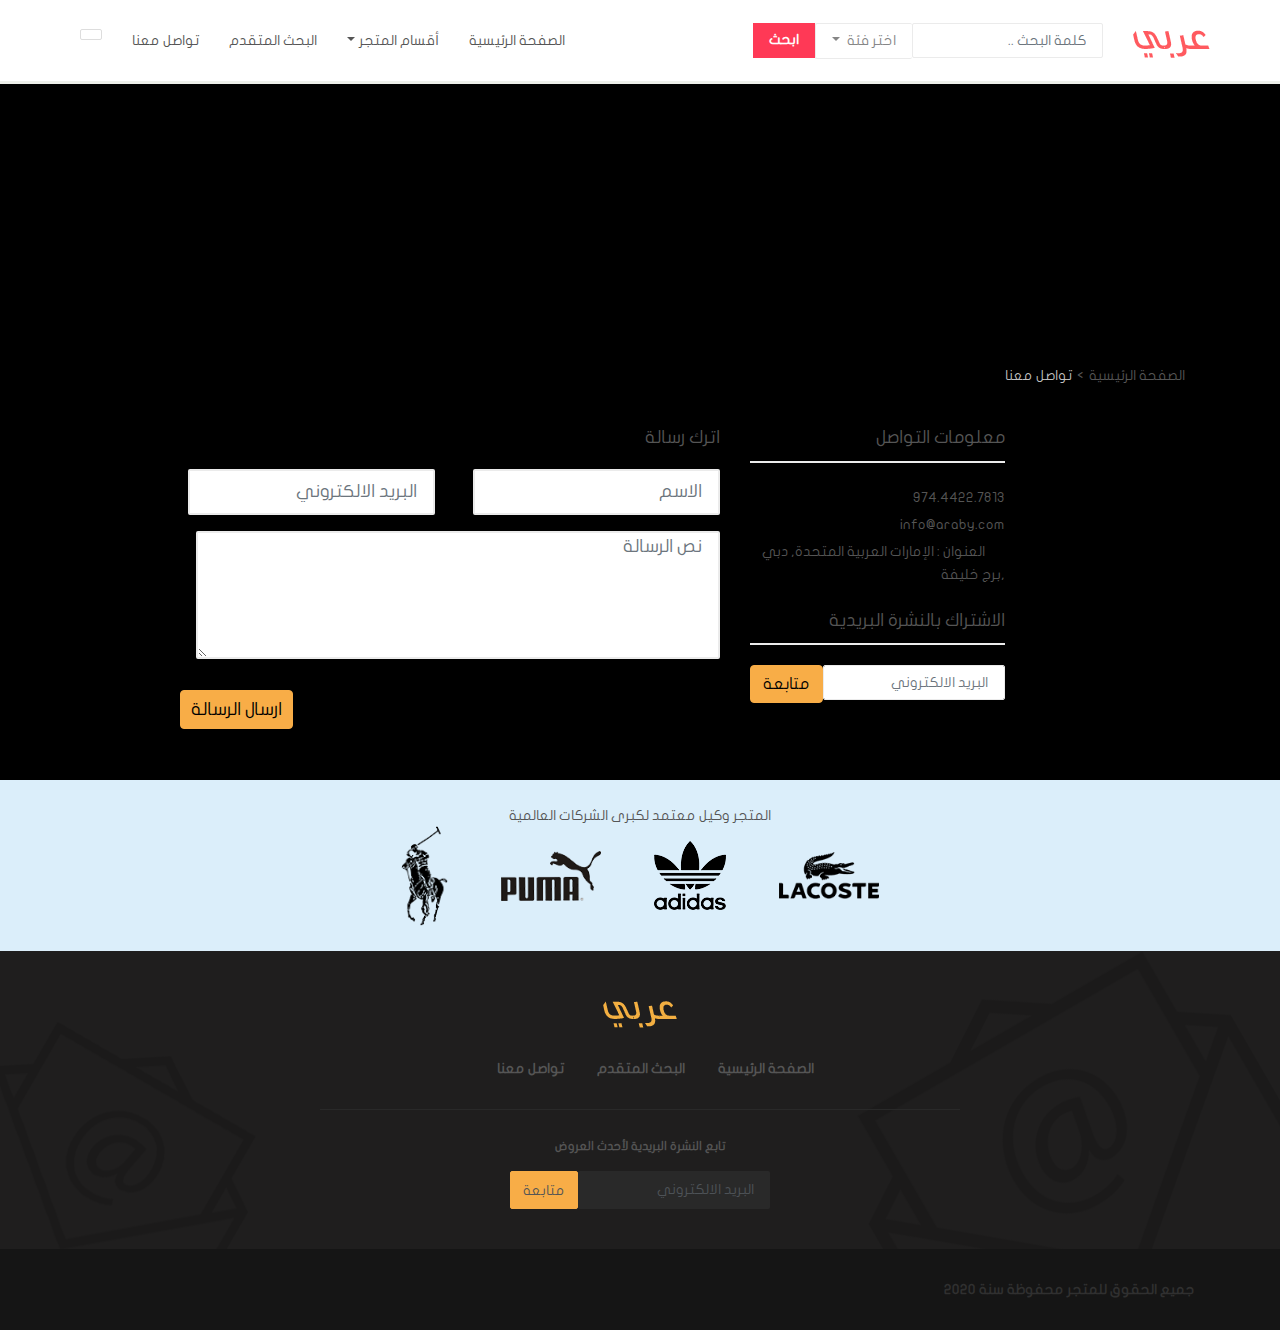
<file: contact.html>
<!DOCTYPE html> <html lang="en"> <head> <meta charset="UTF-8"> <meta http-equiv="X-UA-Compatible" content="IE=edge"> <meta name="viewport" content="width=device-width,initial-scale=1"> <title>متجر عربي|تواصل معنا</title> <script type="text/html" src="{require('index.js')}"></script> <script defer src="main.js"></script><link href="css/style.css" rel="stylesheet"></head> <body> <div class="container-fluid"> <div class="row"> <nav class="navbar custom-navbar navbar-expand-lg"> <div class="container"> <div class="navbar-header"> <button class="navbar-toggler btn btn-icon collapsed" data-toggle="collapse" data-target="#navbar-collapsed-menu"> <i class="fas fa-bars"></i> </button> <a href="./checkout.html" class="navbar-toggler btn btn-icon"> <i class="fas fa-shopping-cart"></i> </a> <a href="." class="navbar-brand"> <img src="images/logo.png" alt="متجر عربي"> </a> </div> <form class="form-inline" action="search.html" method="GET"> <input class="form-control custom-form-control" type="search" placeholder="كلمة البحث .."> <div class="dropdown categories"> <a class="nav-link dropdown-toggle custom-btn" href="#" id="navbarDropdown" role="button" data-toggle="dropdown" aria-expanded="false"> اختر فئة </a> <ul class="dropdown-menu dropdown-menu-right custom-dropdown-menu"> <li> <div class="checkbox"> <label> <input type="checkbox" name="search-category" value="men"> رجالي </label> </div> </li> <li> <div class="checkbox"> <label> <input type="checkbox" name="search-category" value="women"> نسائي </label> </div> </li> <li> <div class="checkbox"> <label> <input type="checkbox" name="search-category" value="kids"> أطفال </label> </div> </li> </ul> </div> <button class="btn search-btn" type="submit">ابحث</button> </form> <div class="collapse navbar-collapse" id="navbar-collapsed-menu"> <ul class="navbar-nav mr-auto"> <li class="nav-item"> <a class="nav-link" href="./index.html">الصفحة الرئيسية</a> </li> <li class="nav-item dropdown"> <a class="nav-link dropdown-toggle" href="#" id="navbarDropdown" role="button" data-toggle="dropdown" aria-expanded="false">أقسام المتجر</a> <ul class="dropdown-menu custom-dropdown-menu dropdown-menu-right"> <li> <a class="dropdown-item" href="#">رجالي</a> </li> <li> <a class="dropdown-item" href="#">نسائي</a> </li> <li> <a class="dropdown-item" href="#">أطفال</a> </li> </ul> </li> <li class="nav-item"> <a class="nav-link" href="./search.html">البحث المتقدم</a> </li> <li class="nav-item"> <a class="nav-link" href="./contact.html">تواصل معنا</a> </li> <li class="d-none d-lg-block"> <a href="checkout.html" id="btn-shopping-cart" class="btn custom-btn btn-icon" title="عربة الشراء" data-toggle="tooltip" data-placement="bottom"> <i class="fas fa-shopping-cart"></i> </a> </li> </ul> </div> </div> </nav> </div> <div class="row"> <div id="map" class="col-12"> <iframe src="https://www.google.com/maps/embed?pb=!1m18!1m12!1m3!1d3610.1785100243064!2d55.27656508567265!3d25.197201837885117!2m3!1f0!2f0!3f0!3m2!1i1024!2i768!4f13.1!3m3!1m2!1s0x3e5f43348a67e24b%3A0xff45e502e1ceb7e2!2z2KjYsdisINiu2YTZitmB2Kk!5e0!3m2!1sar!2slb!4v1619222228187!5m2!1sar!2slb" width="100" height="250" style="border:0" allowfullscreen="" loading="lazy"></iframe> </div> </div> <div class="container"> <div class="row"> <ol class="breadcrumb custom-breadcrumb"> <li> <a href=".">الصفحة الرئيسية</a> </li> <li class="active">تواصل معنا</li> </ol> </div> <div id="contact-options" class="row"> <div class="col-lg-3 offset-lg-2"> <h4 class="heading-with-border-bottom">معلومات التواصل</h4> <div id="contact-info"> <div> <i class="fas fa-phone fa-lg"></i> 974.4422.7813 </div> <div> <i class="fas fa-envelope fa-lg"></i> info@araby.com </div> <div> <i class="fas fa-map-marker-alt fa-lg"></i> العنوان : الإمارات العربية المتحدة, دبي ,برج خليفة </div> </div> <h4 class="heading-with-border-bottom">الاشتراك بالنشرة البريدية</h4> <form id="form-subscription"> <div class="form-group"> <div class="input-group"> <input class="form-control custom-form-control" type="email" placeholder="البريد الالكتروني" name="email" required> <button type="submit" class="btn custom-btn-primary2"> متابعة </button> </div> </div> </form> </div> <div class="col-12 col-lg-6"> <h4>اترك رسالة</h4> <form class="row"> <div class="col-6 form-group"> <input type="text" class="form-control custom-form-control custom-input-details" name="name" placeholder="الاسم" required> </div> <div class="col-6 form-group"> <input type="email" class="form-control custom-form-control custom-input-details" name="email" placeholder="البريد الالكتروني" required> </div> <div class="col-12 form-group"> <textarea class="form-control custom-input-details custom-form-control" name="message" placeholder="نص الرسالة" required></textarea> </div> <div class="col-12 form-group"> <div class="clearfix"> <button type="submit" class="float-left btn custom-btn-primary2 custom-btn-with-icon"> <span> ارسال الرسالة <i class="far fa-paper-plane"></i> </span> </button> </div> </div> </form> </div> </div> </div> <div id="footer" class="row"> <div id="brand-logos" class="col-12 text-center"> <span>المتجر وكيل معتمد لكبرى الشركات العالمية</span> <div class="img-container"> <img src="images/lacoste.png" alt="Lacost"> <img src="images/adidas.png" alt="Adidas"> <img src="images/puma.png" alt="Puma"> <img src="images/polo.png" alt="Polo"> </div> </div> <div id="footer-nav" class="col-12 text-center"> <div class="footer-logo"> <a href="./"> <img src="images/logo_footer.png" alt="عربي"> </a> </div> <div id="footer-nav-links" class="col-12 d-none d-md-block"> <a href=".">الصفحة الرئيسية</a> <a href="search.html">البحث المتقدم</a> <a href="contact.html">تواصل معنا</a> </div> <div id="newsletter" class="col-md-6 offset-md-3"> <form> <label for="footer-email"> تابع النشرة البريدية لأحدث العروض </label> <br> <div class="input-group"> <input type="email" class="form-control custom-form-control" placeholder="البريد الالكتروني" name="email" required> <button type="submit" class="btn custom-btn custom-btn-primary2"> متابعة </button> </div> </form> </div> </div> <div id="footer-copyright-social" class="col-12"> <div class="container"> <div class="clearfix"> <div id="copyright" class="float-right"> جميع الحقوق للمتجر محفوظة سنة 2020 </div> <div id="social-icons" class="float-left"> <a href="https://www.facebook.com"> <i class="fab fa-facebook-square fa-lg"></i> </a> <a href="https://www.twitter.com"> <i class="fab fa-twitter-square fa-lg"></i> </a> <a href="https://www.instagram.com"> <i class="fab fa-instagram fa-lg"></i> </a> </div> </div> </div> </div> </div> </div> </body> </html>
</file>
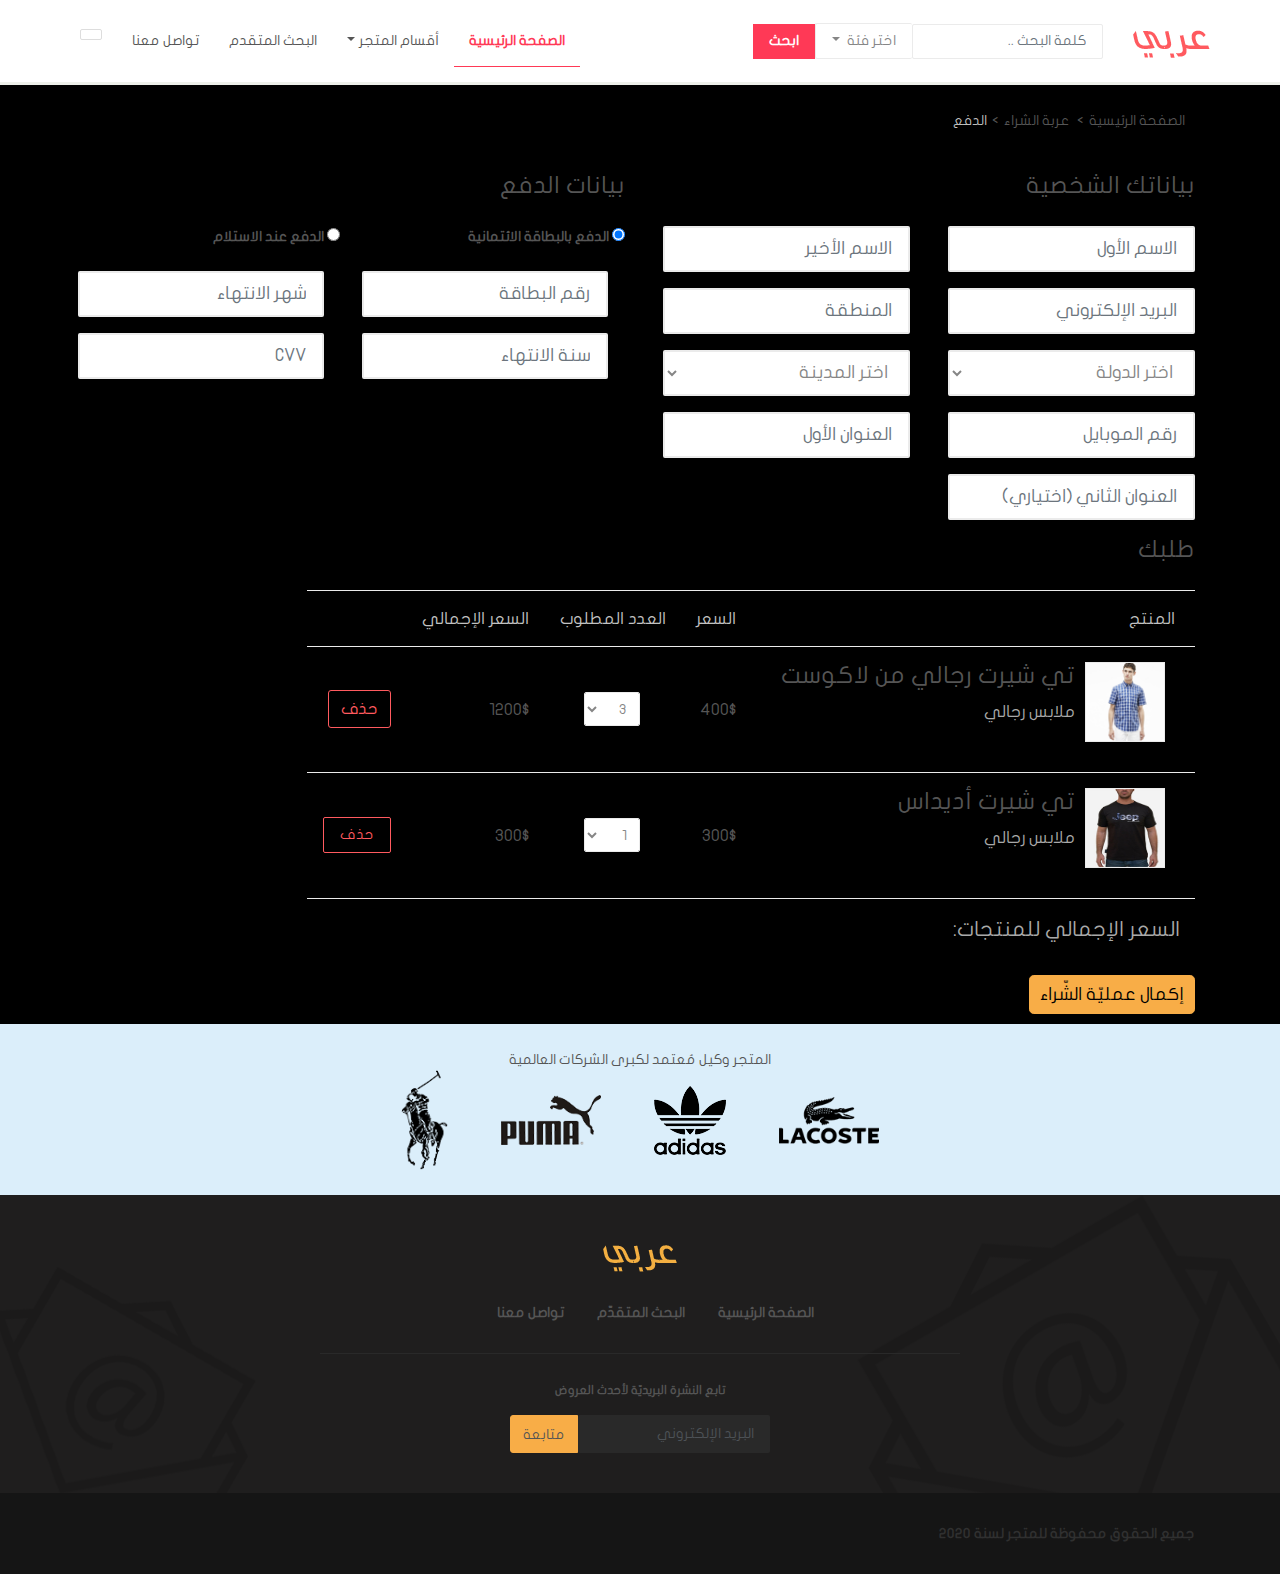
<file: payment.html>
<!DOCTYPE html> <html lang="en"> <head> <meta charset="UTF-8"> <meta http-equiv="X-UA-Compatible" content="IE=edge"> <meta name="viewport" content="width=device-width,initial-scale=1"> <title>متجر عربي |صفحة الدفع</title> <script type="text/html" src="{require('index.js')}"></script> <script defer src="main.js"></script><link href="css/style.css" rel="stylesheet"></head> <body> <div class="container-fluid"> <div class="row"> <nav class="navbar navbar-expand-lg custom-navbar"> <div class="container"> <div class="navbar-header"> <button class="navbar-toggler btn btn-icon collapsed" data-toggle="collapse" data-target="#navbar-collapsed-menu"> <i class="fas fa-bars"></i> </button> <a href="./checkout.html" class="navbar-toggler btn btn-icon"> <i class="fas fa-shopping-cart"></i> </a> <a href="." class="navbar-brand"> <img src="images/logo.png" alt="متجر عربي"> </a> </div> <form class="form-inline"> <input class="form-control custom-form-control" type="search" placeholder="كلمة البحث .."> <div class="dropdown categories"> <a class="nav-link dropdown-toggle custom-btn" href="#" id="navbarDropdown" role="button" data-toggle="dropdown" aria-expanded="false"> اختر فئة </a> <ul class="dropdown-menu custom-dropdown-menu"> <li> <div class="checkbox"> <label> <input type="checkbox" name="search-category" value="men"> رجالي </label> </div> </li> <li> <div class="checkbox"> <label> <input type="checkbox" name="search-category" value="women"> نسائي </label> </div> </li> <li> <div class="checkbox"> <label> <input type="checkbox" name="search-category" value="kids"> أطفال </label> </div> </li> </ul> </div> <button class="btn search-btn" type="submit">ابحث</button> </form> <div class="collapse navbar-collapse" id="navbar-collapsed-menu"> <ul class="navbar-nav mr-auto"> <li class="nav-item active"> <a class="nav-link" href="./index.html">الصفحة الرئيسية</a> </li> <li class="nav-item dropdown"> <a class="nav-link dropdown-toggle" href="#" id="navbarDropdown" role="button" data-toggle="dropdown" aria-expanded="false">أقسام المتجر</a> <ul class="dropdown-menu custom-dropdown-menu"> <li> <a class="dropdown-item" href="#">رجالي</a> </li> <li> <a class="dropdown-item" href="#">نسائي</a> </li> <li> <a class="dropdown-item" href="#">أطفال</a> </li> </ul> </li> <li class="nav-item"> <a class="nav-link" href="./search.html">البحث المتقدم</a> </li> <li class="nav-item"> <a class="nav-link" href="./contact.html">تواصل معنا</a> </li> <li class="d-none d-lg-block"> <a href="checkout.html" id="btn-shopping-cart" class="btn btn-icon" title="عربة الشراء" data-toggle="tooltip" data-placement="bottom"> <i class="fas fa-shopping-cart"></i> </a> </li> </ul> </div> </div> </nav> </div> <div class="container"> <div class="row"> <ol class="breadcrumb custom-breadcrumb"> <li> <a href=".">الصفحة الرئيسية</a> </li> <li> <a href="checkout.html">عربة الشراء</a> </li> <li class="active">الدفع</li> </ol> </div> <form id="form-checkout"> <div class="row"> <div class="col-12 col-lg-6"> <h3 class="custom-heading">بياناتك الشخصية</h3> <div class="row"> <div class="col-md-6 form-group"> <input type="text" class="form-control custom-form-control custom-input-details" placeholder="الاسم الأول" name="first_name" required> </div> <div class="col-md-6 form-group"> <input type="text" class="form-control custom-form-control custom-input-details" placeholder="الاسم الأخير" name="last_name" required> </div> <div class="col-md-6 form-group"> <input type="email" class="form-control custom-form-control custom-input-details" placeholder="البريد الإلكتروني" name="email" required> </div> <div class="col-md-6 form-group"> <input type="text" class="form-control custom-form-control custom-input-details" placeholder="المنطقة" name="area" required> </div> <div class="col-md-6 form-group"> <select class="form-control custom-form-control custom-input-details" name="country" required> <option disabled="disabled" selected="selected" value="">اختر الدولة</option> <option value="sa">السعودية</option> <option value="eg">مصر</option> <option value="jo">الأردن</option> <option value="sy">سوريا</option> </select> </div> <div class="col-md-6 form-group"> <select class="form-control custom-form-control custom-input-details" name="city" required> <option disabled="disabled" selected="selected" value="">اختر المدينة</option> </select> </div> <div class="col-md-6 form-group"> <input class="form-control custom-form-control custom-input-details" type="text" placeholder="رقم الموبايل" name="phone" required> </div> <div class="col-md-6 form-group"> <input class="form-control custom-form-control custom-input-details" type="text" placeholder="العنوان الأول" name="address1" required> </div> <div class="col-md-6 form-group"> <input class="form-control custom-form-control custom-input-details" type="text" placeholder="العنوان الثاني (اختياري)" name="address2"> </div> </div> </div> <div class="col-12 col-lg-6"> <h3 class="custom-heading">بيانات الدفع</h3> <div class="row"> <div class="form-group col-md-6"> <label class="font-weight-bold"> <input type="radio" name="payment_method" value="credit_card" checked="checked"> الدفع بالبطاقة الائتمانية </label> </div> <div class="form-group col-md-6"> <label class="font-weight-bold"> <input type="radio" name="payment_method" value="on_delivery"> الدفع عند الاستلام </label> </div> <div class="row" id="credit-card-info"> <div class="form-group col-md-6"> <input class="form-control custom-form-control custom-input-details" type="text" name="credit_card_number" placeholder="رقم البطاقة" required> </div> <div class="form-group col-md-6"> <input name="credit_card_expiration_month" class="form-control custom-form-control custom-input-details" placeholder="شهر الانتهاء" type="number" min="1" max="12" required> </div> <div class="form-group col-md-6"> <input class="form-control custom-form-control custom-input-details" type="number" min="2018" max="2030" placeholder="سنة الانتهاء" name="credit_card_expiration_year" required> </div> <div class="form-group col-md-6"> <input class="form-control custom-form-control custom-input-details" type="number" name="credit_card_cvv" placeholder="CVV" required> </div> </div> </div> </div> <div class="col-12"> <h3 class="custom-heading table-title">طلبك</h3> <table class="custom-table"> <thead> <tr> <th>المنتج</th> <th>السعر</th> <th>العدد المطلوب</th> <th class="hide-on-small">السعر الإجمالي</th> <th></th> </tr> </thead> <tbody> <tr data-product-info data-product-price="400"> <td> <div class="media custom-media"> <div class="media-right d-none d-md-block"> <img src="images/lacoste_1.jpg" alt="تي شيرت رجالي من لاكوست" class="media-object"> </div> <div class="media-body"> <h4>تي شيرت رجالي من لاكوست</h4> <div class="custom-text-muted"> ملابس رجالي </div> </div> </div> </td> <td> 400$ </td> <td> <input name="product1" type="hidden" value="تي شيرت رجالي من لاكوست"> <select name="quantity1" class="form-control custom-form-control select-inline quantity" data-product-quantity> <option value="1">1</option> <option value="2">2</option> <option value="3" selected="selected">3</option> </select> </td> <td class="total-price-for-product hide-on-small"> 1200$ </td> <td> <button class="btn btn-danger custom-btn-danger" data-remove-from-cart> <span class="d-none d-md-block">حذف</span> <i class="fas fa-trash-alt d-block d-md-none"></i> </button> </td> </tr> <tr data-product-info data-product-price="300"> <td> <div class="media custom-media"> <div class="media-right d-none d-md-block"> <img src="images/tshirt.jpg" alt="تي شيرت أديداس" class="media-object"> </div> <div class="media-body"> <h4>تي شيرت أديداس</h4> <div class="custom-text-muted"> ملابس رجالي </div> </div> </div> </td> <td>300$</td> <td> <input name="product2" type="hidden" value="تي شيرت أديداس"> <select name="quantity2" class="form-control custom-form-control select-inline quantity" data-product-quantity> <option value="1" selected="selected">1</option> <option value="2">2</option> <option value="3">3</option> </select> </td> <td class="total-price-for-product hide-on-small"> 300$ </td> <td> <button class="btn btn-danger custom-btn-danger custom-btn" data-remove-from-cart> <span class="d-none d-md-block">حذف</span> <i class="fas fa-trash-alt d-block d-md-none"></i> </button> </td> </tr> </tbody> <tfoot> <tr> <td colspan="5" class="total-price"> <span class="custom-text-muted"> <span class="custom-text-muted"> السعر الإجمالي للمنتجات: </span> <span id="total-price-for-all-products">1500</span> دولار </span> </td> </tr> </tfoot> </table> <button type="submit" class="btn custom-btn-primary2 custom-btn-with-icon btn-lg"> <span> إكمال عمليّة الشّراء <i class="fas fa-dollar-sign fa-lg"></i> </span> </button> </div> </div> </form> </div> <div id="footer" class="row"> <div id="brand-logos" class="col-12 text-center"> <span>المتجر وكيل مُعتمد لكبرى الشركات العالمية</span> <div class="img-container"> <img src="images/lacoste.png" alt="Lacoste"> <img src="images/adidas.png" alt="Adidas"> <img src="images/puma.png" alt="Puma"> <img src="images/polo.png" alt="Polo"> </div> </div> <div id="footer-nav" class="col-12 text-center"> <div class="footer-logo"> <a href="./"> <img src="images/logo_footer.png" alt="عربي"> </a> </div> <div id="footer-nav-links" class="col-12 d-none d-md-block"> <a href=".">الصفحة الرئيسية</a> <a href="search.html">البحث المتقدّم</a> <a href="contact.html">تواصل معنا</a> </div> <div id="newsletter" class="col-12 col-md-6 offset-md-3"> <form> <label for="footer-email"> تابع النشرة البريديّة لأحدث العروض </label> <br> <div class="input-group"> <input id="footer-email" class="form-control custom-form-control" type="email" placeholder="البريد الإلكتروني" name="email" style="direction:rtl" required> <button type="submit" class="btn custom-btn-primary2"> متابعة </button> </div> </form> </div> </div> <div id="footer-copyright-social" class="col-12"> <div class="container"> <div class="clearfix"> <div id="copyright" class="float-right"> جميع الحقوق محفوظة للمتجر لسنة 2020 </div> <div id="social-icons" class="float-left"> <a href="https://www.facebook.com"> <i class="fab fa-facebook-square fa-lg"></i> </a> <a href="https://www.twitter.com"> <i class="fab fa-twitter-square fa-lg"></i> </a> <a href="https://www.instagram.com"> <i class="fab fa-instagram fa-lg"></i> </a> </div> </div> </div> </div> </div> </div></body> </html>
</file>
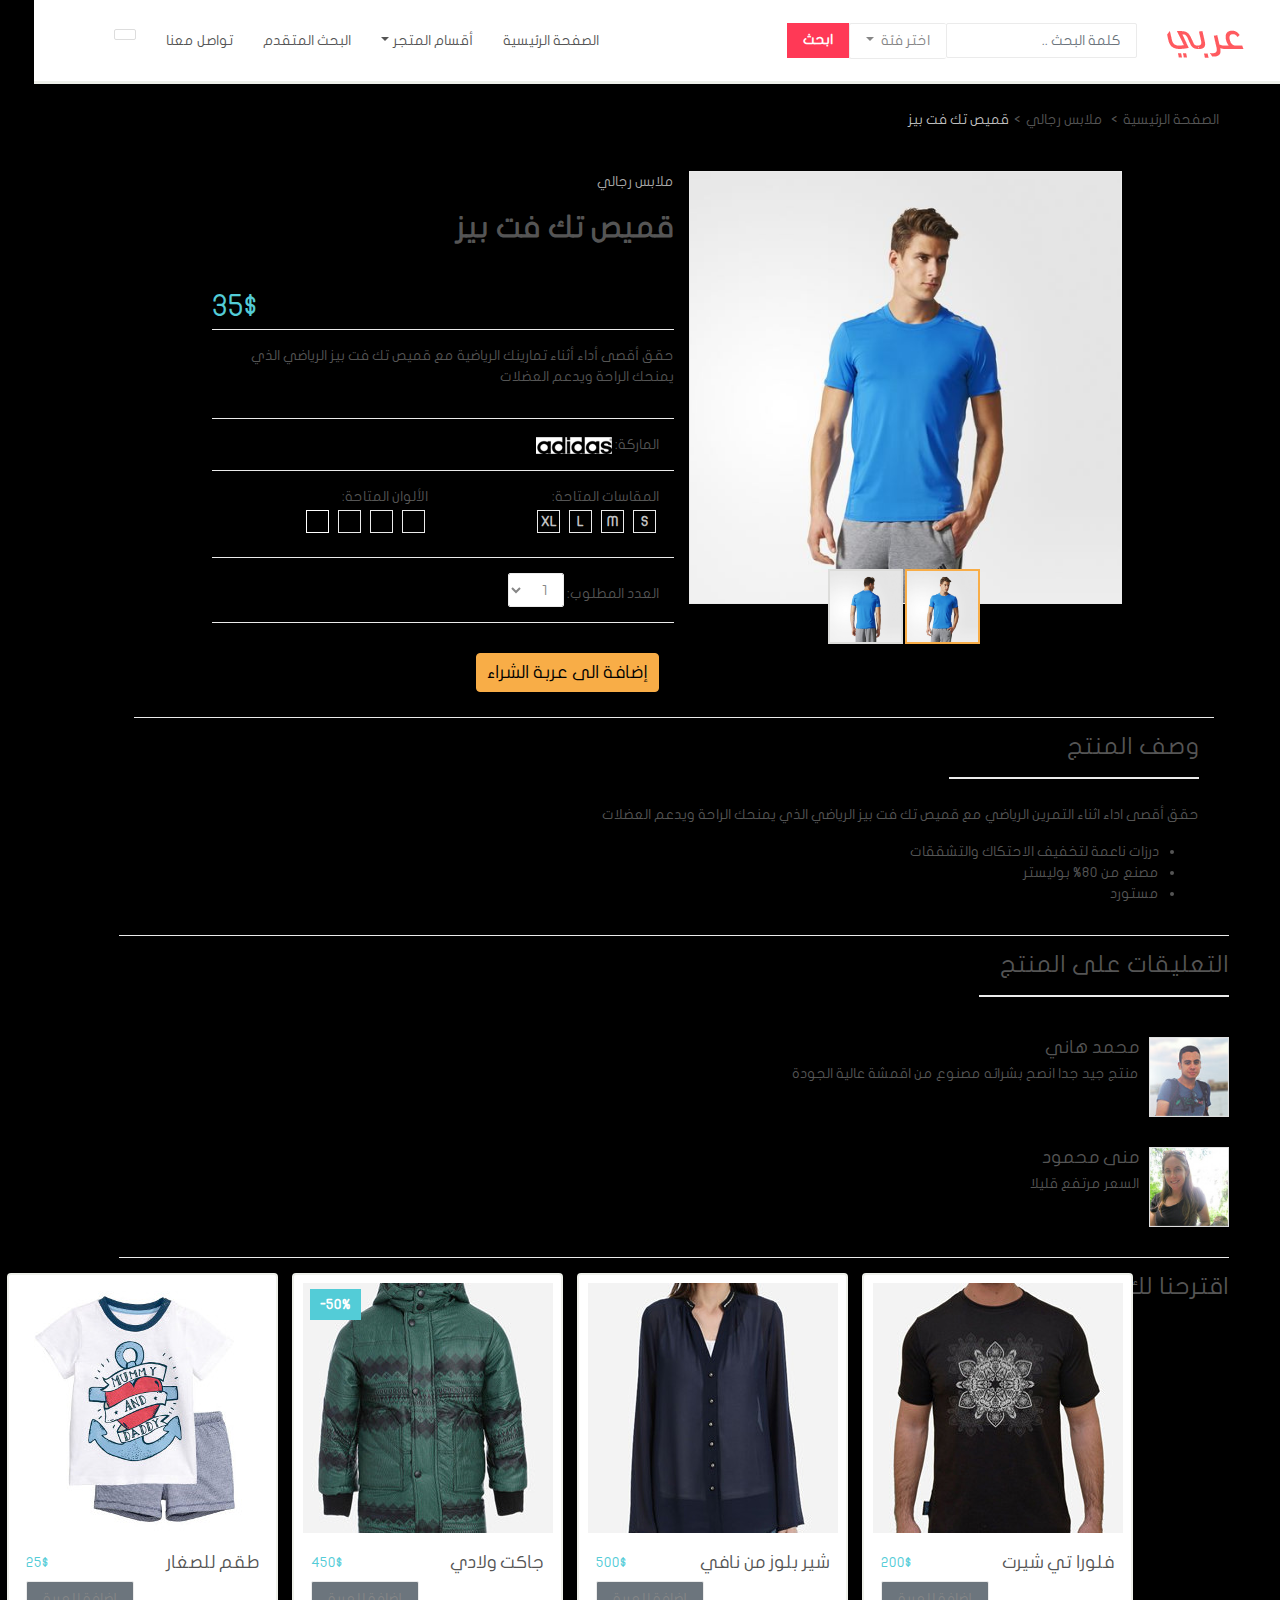
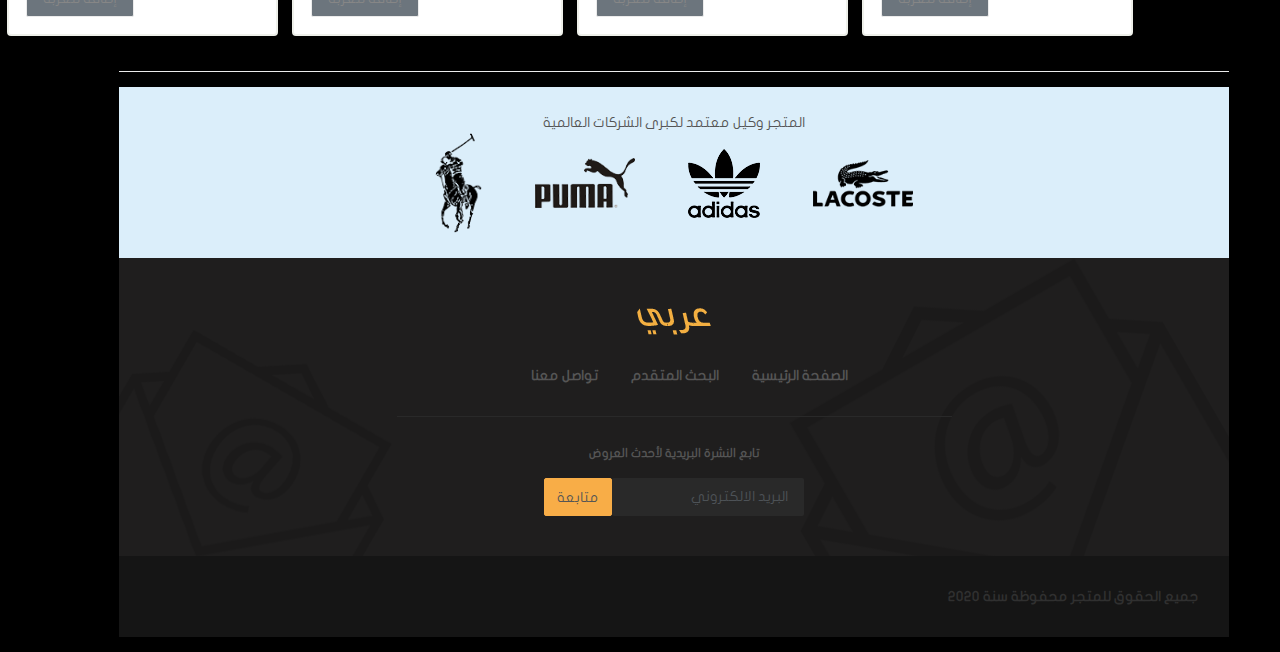
<file: product.html>
<!DOCTYPE html> <html lang="en"> <head> <meta charset="UTF-8"> <meta http-equiv="X-UA-Compatible" content="IE=edge"> <meta name="viewport" content="width=device-width,initial-scale=1"> <title>متجر عربي قميص تك فت بيز</title> <script type="text/html" src="{require('index.js')}"></script> <script defer src="main.js"></script><link href="css/style.css" rel="stylesheet"></head> <body> <div class="container-fluid"> <div class="row"> <nav class="navbar custom-navbar navbar-expand-lg"> <div class="container"> <div class="navbar-header"> <button class="navbar-toggler btn btn-icon collapsed" data-toggle="collapse" data-target="#navbar-collapsed-menu"> <i class="fas fa-bars"></i> </button> <a href="./checkout.html" class="navbar-toggler btn btn-icon"> <i class="fas fa-shopping-cart"></i> </a> <a href="." class="navbar-brand"> <img src="images/logo.png" alt="متجر عربي"> </a> </div> <form class="form-inline" action="search.html" method="GET"> <input class="form-control custom-form-control" type="search" placeholder="كلمة البحث .."> <div class="dropdown categories"> <a class="nav-link dropdown-toggle custom-btn" href="#" id="navbarDropdown" role="button" data-toggle="dropdown" aria-expanded="false"> اختر فئة </a> <ul class="dropdown-menu dropdown-menu-right custom-dropdown-menu"> <li> <div class="checkbox"> <label> <input type="checkbox" name="search-category" value="men"> رجالي </label> </div> </li> <li> <div class="checkbox"> <label> <input type="checkbox" name="search-category" value="women"> نسائي </label> </div> </li> <li> <div class="checkbox"> <label> <input type="checkbox" name="search-category" value="kids"> أطفال </label> </div> </li> </ul> </div> <button class="btn search-btn" type="submit">ابحث</button> </form> <div class="collapse navbar-collapse" id="navbar-collapsed-menu"> <ul class="navbar-nav mr-auto"> <li class="nav-item"> <a class="nav-link" href="./index.html">الصفحة الرئيسية</a> </li> <li class="nav-item dropdown"> <a class="nav-link dropdown-toggle" href="#" id="navbarDropdown" role="button" data-toggle="dropdown" aria-expanded="false">أقسام المتجر</a> <ul class="dropdown-menu custom-dropdown-menu dropdown-menu-right"> <li> <a class="dropdown-item" href="#">رجالي</a> </li> <li> <a class="dropdown-item" href="#">نسائي</a> </li> <li> <a class="dropdown-item" href="#">أطفال</a> </li> </ul> </li> <li class="nav-item"> <a class="nav-link" href="./search.html">البحث المتقدم</a> </li> <li class="nav-item"> <a class="nav-link" href="./contact.html">تواصل معنا</a> </li> <li class="d-none d-lg-block"> <a href="checkout.html" id="btn-shopping-cart" class="btn custom-btn btn-icon" title="عربة الشراء" data-toggle="tooltip" data-placement="bottom"> <i class="fas fa-shopping-cart"></i> </a> </li> </ul> </div> </div> </nav> </div> <div class="container"> <div class="row"> <ol class="breadcrumb custom-breadcrumb"> <li> <a href=".">الصفحة الرئيسية</a> </li> <li> <a href="#">ملابس رجالي </a> </li> <li class="active">قميص تك فت بيز</li> </ol> </div> <div class="col-12 borders-between"> <div class="row"> <div class="col-lg-5 offset-lg-1 col-md-9 offset-md-2"> <div class="carousel slide" id="carousel-product-images" data-ride="carousel"> <div class="carousel-inner"> <div class="carousel-item active"> <img src="images/product_1.jpg" alt="صورة أمامية للقميص"> </div> <div class="carousel-item"> <img src="images/product_2.jpg" alt="صورة خلفية للقميص"> </div> </div> <div class="carousel-indicators custom-carousel-indicators-primary"> <img data-target="#carousel-product-images" data-slide-to="0" class="active" src="images/product_1.jpg" alt="صورة أمامية"> <img data-target="#carousel-product-images" data-slide-to="1" src="images/product_2.jpg" alt="صورة خلفية"> </div> </div> </div> <div class="col-lg-5"> <form id="form-product-selection" class="borders-between"> <div class="row"> <div class="product-category block-100"> ملابس رجالي </div> <div class="clearfix block-100"> <h2 class="floatright"> قميص تك فت بيز </h2> <div class="float-left large price"> 35$ </div> </div> </div> <div class="row"> <p class="product-description"> حقق أقصى أداء أثناء تمارينك الرياضية مع قميص تك فت بيز الرياضي الذي يمنحك الراحة ويدعم العضلات </p> </div> <div class="row brand-and-rating"> <div class="col-6"> <div class="brand"> الماركة: <img src="images/adidas_small.png" alt="Adidas"> </div> </div> <div class="col-6"> <div class="clearfix"> <div class="rating float-left"> <i class="fas fa-star active"></i> <i class="fas fa-star active"></i> <i class="fas fa-star active"></i> <i class="fas fa-star"></i> <i class="fas fa-star"></i> </div> </div> </div> </div> <div class="row size-and-color"> <div class="col-md-6"> المقاسات المتاحة: <br> <div class="product-option"> <label> S <input type="radio" name="size" value="sm"> </label> </div> <div class="product-option active"> <label> M <input type="radio" name="size" value="m" checked="checked"> </label> </div> <div class="product-option"> <label> L <input type="radio" name="size" value="l"> </label> </div> <div class="product-option"> <label> XL <input type="radio" name="size" value="xl"> </label> </div> </div> <div class="col-md-6"> الألوان المتاحة: <br/> <div class="product-option color-option"> <label> &nbsp; <input type="radio" name="color" value="orange" style="background-color:#ffaf32"> </label> </div> <div class="product-option color-option"> <label> &nbsp; <input type="radio" name="color" value="red" style="background-color:#ff322c"> </label> </div> <div class="product-option color-option"> <label> &nbsp; <input type="radio" name="color" value="purple" style="background-color:#ac3386"> </label> </div> <div class="product-option color-option color-option active"> <label> &nbsp; <input type="radio" name="color" value="blue" style="background-color:#00c1ce"> </label> </div> </div> </div> <div class="row product-quantity"> <div class="col-12"> <div class="clearfix"> <div class="float-right label"> العدد المطلوب: </div> <div class="float-right"> <select class="form-control custom-form-control"> <option value="1">1</option> <option value="2">2</option> <option value="3">3</option> </select> </div> </div> </div> </div> <div class="row"> <div class="col-12"> <button type="submit" class="btn custom-btn-primary2 custom-btn-with-icon"> <span> إضافة الى عربة الشراء <i class="fas fa-cart-plus"></i> </span> </button> </div> </div> </form> </div> </div> <div class="more-description"> <div class="col-12 borders-between"> <h3 class="custom-heading heading-with-border-bottom heading-inline"> وصف المنتج </h3> <p> حقق أقصى اداء اثناء التمرين الرياضي مع قميص تك فت بيز الرياضي الذي يمنحك الراحة ويدعم العضلات </p> <ul> <li>درزات ناعمة لتخفيف الاحتكاك والتشققات</li> <li>مصنع من 80% بوليستر</li> <li>مستورد</li> </ul> </div> </div> <div class="row"> <div class="comments block-100"> <h3 class="custom-heading heading-inline heading-with-border-bottom"> التعليقات على المنتج </h3> <div class="border-between"> <div class="row"> <div class="media"> <img src="images/reviewer_1.jpg" alt="محمد هاني"> <div class="media-body"> <h4 class="media-heading"> محمد هاني </h4> <div class="rating"> <span class="fas fa-star active"></span> <span class="fas fa-star active"></span> <span class="fas fa-star active"></span> <span class="fas fa-star active"></span> <span class="fas fa-star"></span> </div> <p> منتج جيد جدا انصح بشرائه مصنوع من اقمشة عالية الجودة </p> </div> </div> </div> <div class="row"> <div class="media"> <img src="images/reviewer_2.jpg" alt="منى محمود"> <div class="media-body"> <h4 class="media-heading"> منى محمود </h4> <div class="rating"> <span class="fas fa-star active"></span> <span class="fas fa-star active"></span> <span class="fas fa-star active"></span> <span class="fas fa-star active"></span> <span class="fas fa-star"></span> </div> <p> السعر مرتفع قليلا </p> </div> </div> </div> </div> </div> </div> <div class="row suggestions"> <h3 class="custom-heading col-cm-12"> اقترحنا لك </h3> <div class="carousel-item active"> <div class="row"> <div class="col-lg-3 col-md-4"> <div class="card custom-thumbnail"> <div class="overlay"> <button class="btn btn-secondary custom-btn add-cart-btn"> إضافة للعربة <i class="fas fa-cart-plus"></i> </button> </div> <img src="images/most_sold_2.jpg" width="200" height="300" alt="فلورا تي شيرت"> <div class="card-body"> <div class="clearfix"> <h4 class="float-right">فلورا تي شيرت</h4> <div class="price float-left"> 200$ </div> </div> <div class="rating"> <i class="fas fa-star active"></i> <i class="fas fa-star active"></i> <i class="fas fa-star active"></i> <i class="fas fa-star"></i> <i class="fas fa-star"></i> </div> <div class="clearfix"> <button class="float-left btn btn-secondary custom-btn add-cart-btn d-none d-lg-block"> إضافة للعربة <i class="fas fa-cart-plus"></i> </button> </div> </div> </div> </div> <div class="col-lg-3 col-md-4"> <div class="card custom-thumbnail"> <div class="overlay"> <button class="btn btn-secondary custom-btn add-cart-btn"> إضافة للعربة <i class="fas fa-cart-plus"></i> </button> </div> <img src="images/most_sold_1.jpg" width="200" height="300" alt="شير بلوز من نافي"> <div class="card-body"> <div class="clearfix"> <h4 class="float-right">شير بلوز من نافي</h4> <div class="price float-left"> 500$ </div> </div> <div class="rating"> <i class="fas fa-star active"></i> <i class="fas fa-star active"></i> <i class="fas fa-star active"></i> <i class="fas fa-star active"></i> <i class="fas fa-star"></i> </div> <div class="clearfix"> <button class="float-left btn btn-secondary custom-btn add-cart-btn d-none d-lg-block"> إضافة للعربة <i class="fas fa-cart-plus"></i> </button> </div> </div> </div> </div> <div class="col-lg-3 col-md-4"> <div class="card custom-thumbnail"> <div class="sale">50%</div> <div class="overlay"> <button class="btn btn-secondary custom-btn add-cart-btn"> إضافة للعربة <i class="fas fa-cart-plus"></i> </button> </div> <img src="images/most_sold_3.jpg" width="200" height="300" alt="جاكت ولادي"> <div class="card-body"> <div class="clearfix"> <h4 class="float-right">جاكت ولادي</h4> <div class="price float-left"> 450$ </div> </div> <div class="rating"> <i class="fas fa-star active"></i> <i class="fas fa-star active"></i> <i class="fas fa-star"></i> <i class="fas fa-star"></i> <i class="fas fa-star"></i> </div> <div class="clearfix"> <button class="float-left btn btn-secondary custom-btn add-cart-btn d-none d-lg-block"> إضافة للعربة <i class="fas fa-cart-plus"></i> </button> </div> </div> </div> </div> <div class="col-lg-3 col-md-4 d-none d-md-block"> <div class="card custom-thumbnail"> <div class="overlay"> <button class="btn btn-secondary custom-btn add-cart-btn"> إضافة للعربة <i class="fas fa-cart-plus"></i> </button> </div> <img src="images/hm_3.jpg" width="200" height="300" alt="طقم للصغار"> <div class="card-body"> <div class="clearfix"> <h4 class="float-right">طقم للصغار</h4> <div class="price float-left"> 25$ </div> </div> <div class="rating"> <i class="fas fa-star active"></i> <i class="fas fa-star"></i> <i class="fas fa-star"></i> <i class="fas fa-star"></i> <i class="fas fa-star"></i> </div> <div class="clearfix"> <button class="float-left btn btn-secondary custom-btn add-cart-btn d-none d-lg-block"> إضافة للعربة <i class="fas fa-cart-plus"></i> </button> </div> </div> </div> </div> </div> </div> </div> <div id="footer" class="row"> <div id="brand-logos" class="col-12 text-center"> <span>المتجر وكيل معتمد لكبرى الشركات العالمية</span> <div class="img-container"> <img src="images/lacoste.png" alt="Lacost"> <img src="images/adidas.png" alt="Adidas"> <img src="images/puma.png" alt="Puma"> <img src="images/polo.png" alt="Polo"> </div> </div> <div id="footer-nav" class="col-12 text-center"> <div class="footer-logo"> <a href="./"> <img src="images/logo_footer.png" alt="عربي"> </a> </div> <div id="footer-nav-links" class="col-12 d-none d-md-block"> <a href=".">الصفحة الرئيسية</a> <a href="search.html">البحث المتقدم</a> <a href="contact.html">تواصل معنا</a> </div> <div id="newsletter" class="col-md-6 offset-md-3"> <form> <label for="footer-email"> تابع النشرة البريدية لأحدث العروض </label> <br> <div class="input-group"> <input type="email" class="form-control custom-form-control" placeholder="البريد الالكتروني" name="email" required> <button type="submit" class="btn custom-btn custom-btn-primary2"> متابعة </button> </div> </form> </div> </div> <div id="footer-copyright-social" class="col-12"> <div class="container"> <div class="clearfix"> <div id="copyright" class="float-right"> جميع الحقوق للمتجر محفوظة سنة 2020 </div> <div id="social-icons" class="float-left"> <a href="https://www.facebook.com"> <i class="fab fa-facebook-square fa-lg"></i> </a> <a href="https://www.twitter.com"> <i class="fab fa-twitter-square fa-lg"></i> </a> <a href="https://www.instagram.com"> <i class="fab fa-instagram fa-lg"></i> </a> </div> </div> </div> </div> </div> </div></div></div></body> </html>
</file>
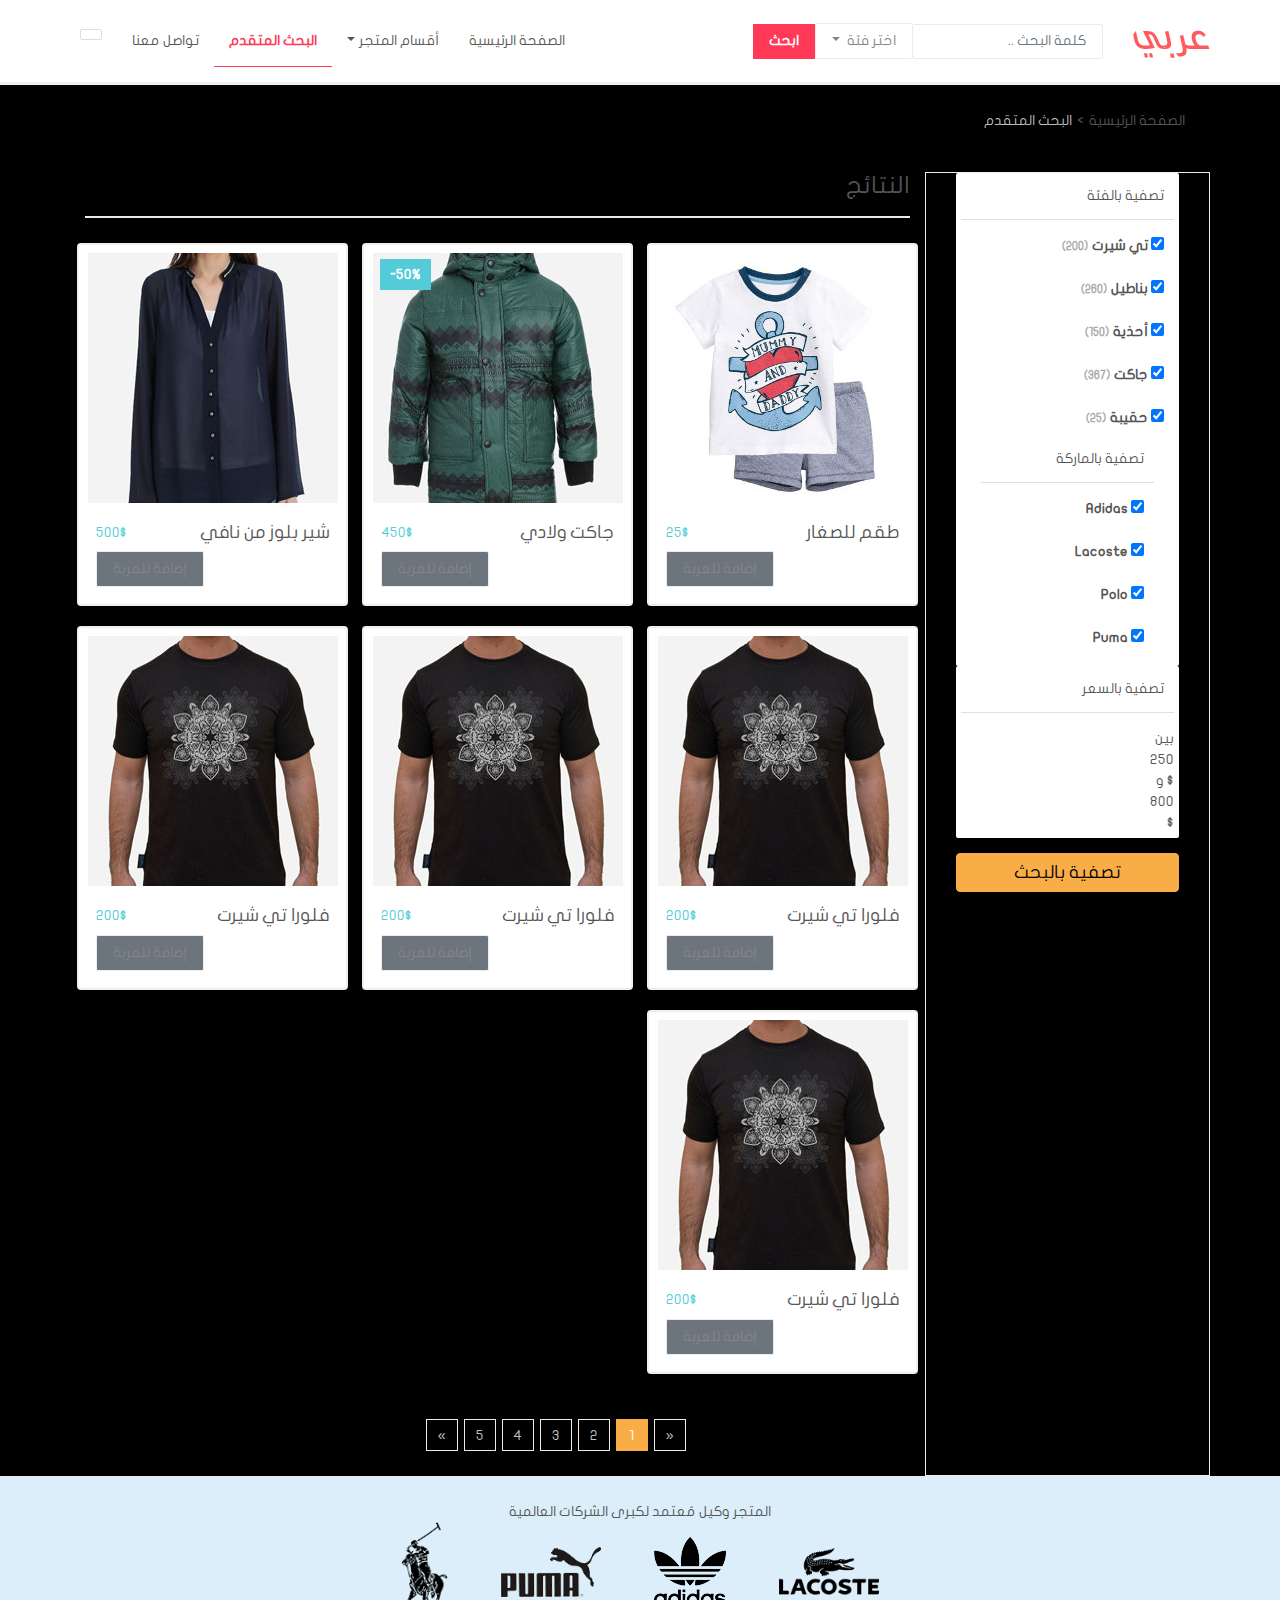
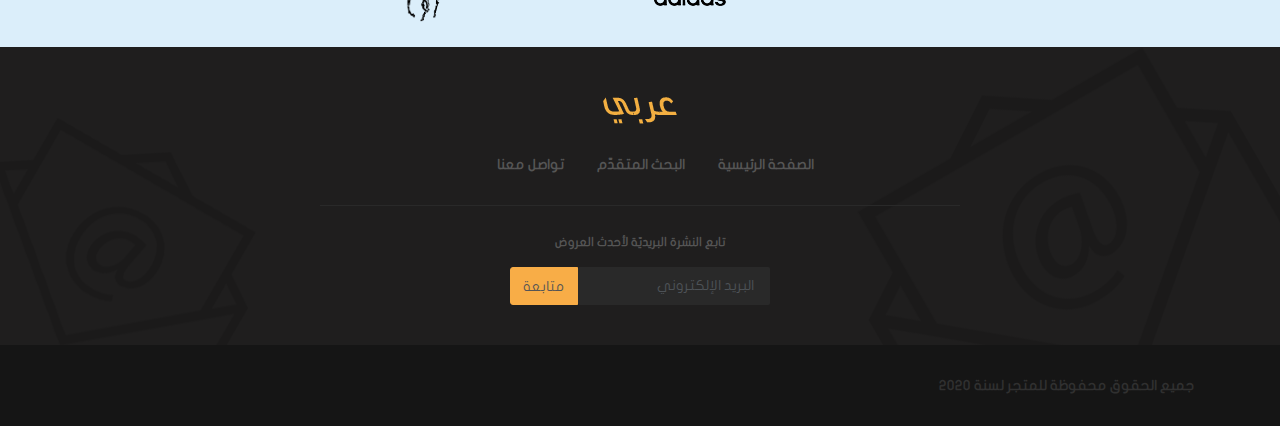
<file: search.html>
<!DOCTYPE html> <html lang="en"> <head> <meta charset="UTF-8"> <meta http-equiv="X-UA-Compatible" content="IE=edge"> <meta name="viewport" content="width=device-width,initial-scale=1"> <title>متجر عربي |البحث المتقدم</title> <script type="text/html" src="{require('index.js')}"></script> <script defer src="main.js"></script><link href="css/style.css" rel="stylesheet"></head> <body> <div class="container-fluid"> <div class="row"> <nav class="navbar navbar-expand-lg custom-navbar"> <div class="container"> <div class="navbar-header"> <button class="navbar-toggler btn btn-icon collapsed" data-toggle="collapse" data-target="#navbar-collapsed-menu"> <i class="fas fa-bars"></i> </button> <a href="./checkout.html" class="navbar-toggler btn btn-icon"> <i class="fas fa-shopping-cart"></i> </a> <a href="." class="navbar-brand"> <img src="images/logo.png" alt="متجر عربي"> </a> </div> <form class="form-inline"> <input class="form-control custom-form-control" type="search" placeholder="كلمة البحث .."> <div class="dropdown categories"> <a class="nav-link dropdown-toggle custom-btn" href="#" id="navbarDropdown" role="button" data-toggle="dropdown" aria-expanded="false"> اختر فئة </a> <ul class="dropdown-menu custom-dropdown-menu"> <li> <div class="checkbox"> <label> <input type="checkbox" name="search-category" value="men"> رجالي </label> </div> </li> <li> <div class="checkbox"> <label> <input type="checkbox" name="search-category" value="women"> نسائي </label> </div> </li> <li> <div class="checkbox"> <label> <input type="checkbox" name="search-category" value="kids"> أطفال </label> </div> </li> </ul> </div> <button class="btn search-btn" type="submit">ابحث</button> </form> <div class="collapse navbar-collapse" id="navbar-collapsed-menu"> <ul class="navbar-nav mr-auto"> <li class="nav-item"> <a class="nav-link" href="./index.html">الصفحة الرئيسية</a> </li> <li class="nav-item dropdown"> <a class="nav-link dropdown-toggle" href="#" id="navbarDropdown" role="button" data-toggle="dropdown" aria-expanded="false">أقسام المتجر</a> <ul class="dropdown-menu custom-dropdown-menu"> <li> <a class="dropdown-item" href="#">رجالي</a> </li> <li> <a class="dropdown-item" href="#">نسائي</a> </li> <li> <a class="dropdown-item" href="#">أطفال</a> </li> </ul> </li> <li class="nav-item active"> <a class="nav-link" href="./search.html">البحث المتقدم</a> </li> <li class="nav-item"> <a class="nav-link" href="./contact.html">تواصل معنا</a> </li> <li class="d-none d-lg-block"> <a href="checkout.html" id="btn-shopping-cart" class="btn btn-icon" title="عربة الشراء" data-toggle="tooltip" data-placement="bottom"> <i class="fas fa-shopping-cart"></i> </a> </li> </ul> </div> </div> </nav> </div> <div class="container"> <div class="row"> <ol class="breadcrumb custom-breadcrumb"> <li> <a href=".">الصفحة الرئيسية</a> </li> <li class="active">البحث المتقدم</li> </ol> </div> <div class="row"> <form id="form-advanced-search" class="col-6 col-12 col-lg-3"> <div class="col-lg-12 col-md-4"> <div id="search-by-category" class="card custom-panel"> <div class="card-header"> تصفية بالفئة </div> <div class="list-group custom-list-group"> <div class="list-group-item"> <input type="checkbox" id="category_tshirt" name="category_tshirt" checked="checked"> <label for="category_tshirt">تي شيرت</label> <small class="custom-text-muted font-weight-bold"> (200) </small> </div> <div class="list-group-item"> <input type="checkbox" id="category_tshirt" name="category_tshirt" checked="checked"> <label for="category_tshirt">بناطيل</label> <small class="custom-text-muted font-weight-bold"> (260) </small> </div> <div class="list-group-item"> <input type="checkbox" id="category_tshirt" name="category_tshirt" checked="checked"> <label for="category_tshirt">أحذية</label> <small class="custom-text-muted font-weight-bold"> (150) </small> </div> <div class="list-group-item"> <input type="checkbox" id="category_tshirt" name="category_tshirt" checked="checked"> <label for="category_tshirt">جاكت</label> <small class="custom-text-muted font-weight-bold"> (367) </small> </div> <div class="list-group-item"> <input type="checkbox" id="category_tshirt" name="category_tshirt" checked="checked"> <label for="category_tshirt">حقيبة</label> <small class="custom-text-muted font-weight-bold"> (25) </small> </div> </div> <div class="col-6 col-lg-12 col-md-4"> <div class="card custom-panel"> <div class="card-header"> تصفية بالماركة </div> <div class="list-group custom-list-group"> <div class="list-group-item"> <label class="font-weight-bold"> <input type="checkbox" name="brand-adidas" checked="checked"> Adidas </label> </div> <div class="list-group-item"> <label class="font-weight-bold"> <input type="checkbox" name="brand-lacoste" checked="checked"> Lacoste </label> </div> <div class="list-group-item"> <label class="font-weight-bold"> <input type="checkbox" name="brand-polo" checked="checked"> Polo </label> </div> <div class="list-group-item"> <label class="font-weight-bold"> <input type="checkbox" name="brand-puma" checked="checked"> Puma </label> </div> </div> </div> </div> </div> </div> <div class="col-lg-12 col-md-4"> <div class="card custom-panel"> <div class="card-header">تصفية بالسعر</div> بين <span id="price-min">250</span>$ و <span id="price-max">800</span>$ <br> <div id="price-range"></div> </div> </div> <div class="col-12"> <button class="btn custom-btn-primary2 btn-block custom-btn-with-icon" type="submit"> تصفية بالبحث </button> </div> </form> <div id="search-results" class="col-12 col-lg-9"> <h3 class="custom-heading heading-with-border-bottom"> النتائج </h3> <div class="row"> <div class="col-md-4"> <div class="card custom-thumbnail"> <div class="overlay"> <button class="btn btn-secondary custom-btn add-cart-btn"> إضافة للعربة <i class="fas fa-cart-plus"></i> </button> </div> <img src="images/hm_3.jpg" width="200" height="300" alt="طقم للصغار"> <div class="card-body"> <div class="clearfix"> <h4 class="float-right">طقم للصغار</h4> <div class="price float-left"> 25$ </div> </div> <div class="rating"> <i class="fas fa-star active"></i> <i class="fas fa-star"></i> <i class="fas fa-star"></i> <i class="fas fa-star"></i> <i class="fas fa-star"></i> </div> <div class="clearfix"> <button class="float-left btn btn-secondary custom-btn add-cart-btn d-none d-lg-block"> إضافة للعربة <i class="fas fa-cart-plus"></i> </button> </div> </div> </div> </div> <div class="col-md-4"> <div class="card custom-thumbnail"> <div class="sale">50%</div> <div class="overlay"> <button class="btn btn-secondary custom-btn add-cart-btn"> إضافة للعربة <i class="fas fa-cart-plus"></i> </button> </div> <img src="images/most_sold_3.jpg" width="200" height="300" alt="جاكت ولادي"> <div class="card-body"> <div class="clearfix"> <h4 class="float-right">جاكت ولادي</h4> <div class="price float-left"> 450$ </div> </div> <div class="rating"> <i class="fas fa-star active"></i> <i class="fas fa-star active"></i> <i class="fas fa-star"></i> <i class="fas fa-star"></i> <i class="fas fa-star"></i> </div> <div class="clearfix"> <button class="float-left btn btn-secondary custom-btn add-cart-btn d-none d-lg-block"> إضافة للعربة <i class="fas fa-cart-plus"></i> </button> </div> </div> </div> </div> <div class="col-md-4"> <div class="card custom-thumbnail"> <div class="overlay"> <button class="btn btn-secondary custom-btn add-cart-btn"> إضافة للعربة <i class="fas fa-cart-plus"></i> </button> </div> <img src="images/most_sold_1.jpg" width="200" height="300" alt="شير بلوز من نافي"> <div class="card-body"> <div class="clearfix"> <h4 class="float-right">شير بلوز من نافي</h4> <div class="price float-left"> 500$ </div> </div> <div class="rating"> <i class="fas fa-star active"></i> <i class="fas fa-star active"></i> <i class="fas fa-star active"></i> <i class="fas fa-star active"></i> <i class="fas fa-star"></i> </div> <div class="clearfix"> <button class="float-left btn btn-secondary custom-btn add-cart-btn d-none d-lg-block"> إضافة للعربة <i class="fas fa-cart-plus"></i> </button> </div> </div> </div> </div> <div class="col-md-4"> <div class="card custom-thumbnail"> <div class="overlay"> <button class="btn btn-secondary custom-btn add-cart-btn"> إضافة للعربة <i class="fas fa-cart-plus"></i> </button> </div> <img src="images/most_sold_2.jpg" width="200" height="300" alt="فلورا تي شيرت"> <div class="card-body"> <div class="clearfix"> <h4 class="float-right">فلورا تي شيرت</h4> <div class="price float-left"> 200$ </div> </div> <div class="rating"> <i class="fas fa-star active"></i> <i class="fas fa-star active"></i> <i class="fas fa-star active"></i> <i class="fas fa-star"></i> <i class="fas fa-star"></i> </div> <div class="clearfix"> <button class="float-left btn btn-secondary custom-btn add-cart-btn d-none d-lg-block"> إضافة للعربة <i class="fas fa-cart-plus"></i> </button> </div> </div> </div> </div> <div class="col-md-4"> <div class="card custom-thumbnail"> <div class="overlay"> <button class="btn btn-secondary custom-btn add-cart-btn"> إضافة للعربة <i class="fas fa-cart-plus"></i> </button> </div> <img src="images/most_sold_2.jpg" width="200" height="300" alt="فلورا تي شيرت"> <div class="card-body"> <div class="clearfix"> <h4 class="float-right">فلورا تي شيرت</h4> <div class="price float-left"> 200$ </div> </div> <div class="rating"> <i class="fas fa-star active"></i> <i class="fas fa-star active"></i> <i class="fas fa-star active"></i> <i class="fas fa-star"></i> <i class="fas fa-star"></i> </div> <div class="clearfix"> <button class="float-left btn btn-secondary custom-btn add-cart-btn d-none d-lg-block"> إضافة للعربة <i class="fas fa-cart-plus"></i> </button> </div> </div> </div> </div> <div class="col-md-4"> <div class="card custom-thumbnail"> <div class="overlay"> <button class="btn btn-secondary custom-btn add-cart-btn"> إضافة للعربة <i class="fas fa-cart-plus"></i> </button> </div> <img src="images/most_sold_2.jpg" width="200" height="300" alt="فلورا تي شيرت"> <div class="card-body"> <div class="clearfix"> <h4 class="float-right">فلورا تي شيرت</h4> <div class="price float-left"> 200$ </div> </div> <div class="rating"> <i class="fas fa-star active"></i> <i class="fas fa-star active"></i> <i class="fas fa-star active"></i> <i class="fas fa-star"></i> <i class="fas fa-star"></i> </div> <div class="clearfix"> <button class="float-left btn btn-secondary custom-btn add-cart-btn d-none d-lg-block"> إضافة للعربة <i class="fas fa-cart-plus"></i> </button> </div> </div> </div> </div> <div class="col-md-4"> <div class="card custom-thumbnail"> <div class="overlay"> <button class="btn btn-secondary custom-btn add-cart-btn"> إضافة للعربة <i class="fas fa-cart-plus"></i> </button> </div> <img src="images/most_sold_2.jpg" width="200" height="300" alt="فلورا تي شيرت"> <div class="card-body"> <div class="clearfix"> <h4 class="float-right">فلورا تي شيرت</h4> <div class="price float-left"> 200$ </div> </div> <div class="rating"> <i class="fas fa-star active"></i> <i class="fas fa-star active"></i> <i class="fas fa-star active"></i> <i class="fas fa-star"></i> <i class="fas fa-star"></i> </div> <div class="clearfix"> <button class="float-left btn btn-secondary custom-btn add-cart-btn d-none d-lg-block"> إضافة للعربة <i class="fas fa-cart-plus"></i> </button> </div> </div> </div> </div> </div> <div class="col-9 offset-3"> <nav id="search-pagination"> <ul class="pagination custom-pagination"> <li><a href="#">&laquo;</a></li> <li class="active"><a href="#">1</a></li> <li><a href="#">2</a></li> <li><a href="#">3</a></li> <li><a href="#">4</a></li> <li><a href="#">5</a></li> <li><a href="#">&raquo;</a></li> </ul> </nav> </div> </div> </div> </div> <div id="footer" class="row"> <div id="brand-logos" class="col-12 text-center"> <span>المتجر وكيل مُعتمد لكبرى الشركات العالمية</span> <div class="img-container"> <img src="images/lacoste.png" alt="Lacoste"> <img src="images/adidas.png" alt="Adidas"> <img src="images/puma.png" alt="Puma"> <img src="images/polo.png" alt="Polo"> </div> </div> <div id="footer-nav" class="col-12 text-center"> <div class="footer-logo"> <a href="./"> <img src="images/logo_footer.png" alt="عربي"> </a> </div> <div id="footer-nav-links" class="col-12 d-none d-md-block"> <a href=".">الصفحة الرئيسية</a> <a href="search.html">البحث المتقدّم</a> <a href="contact.html">تواصل معنا</a> </div> <div id="newsletter" class="col-12 col-md-6 offset-md-3"> <form> <label for="footer-email"> تابع النشرة البريديّة لأحدث العروض </label> <br> <div class="input-group"> <input id="footer-email" class="form-control custom-form-control" type="email" placeholder="البريد الإلكتروني" name="email" style="direction:rtl" required> <button type="submit" class="btn custom-btn-primary2"> متابعة </button> </div> </form> </div> </div> <div id="footer-copyright-social" class="col-12"> <div class="container"> <div class="clearfix"> <div id="copyright" class="float-right"> جميع الحقوق محفوظة للمتجر لسنة 2020 </div> <div id="social-icons" class="float-left"> <a href="https://www.facebook.com"> <i class="fab fa-facebook-square fa-lg"></i> </a> <a href="https://www.twitter.com"> <i class="fab fa-twitter-square fa-lg"></i> </a> <a href="https://www.instagram.com"> <i class="fab fa-instagram fa-lg"></i> </a> </div> </div> </div> </div> </div> </div> </body> </html>
</file>
